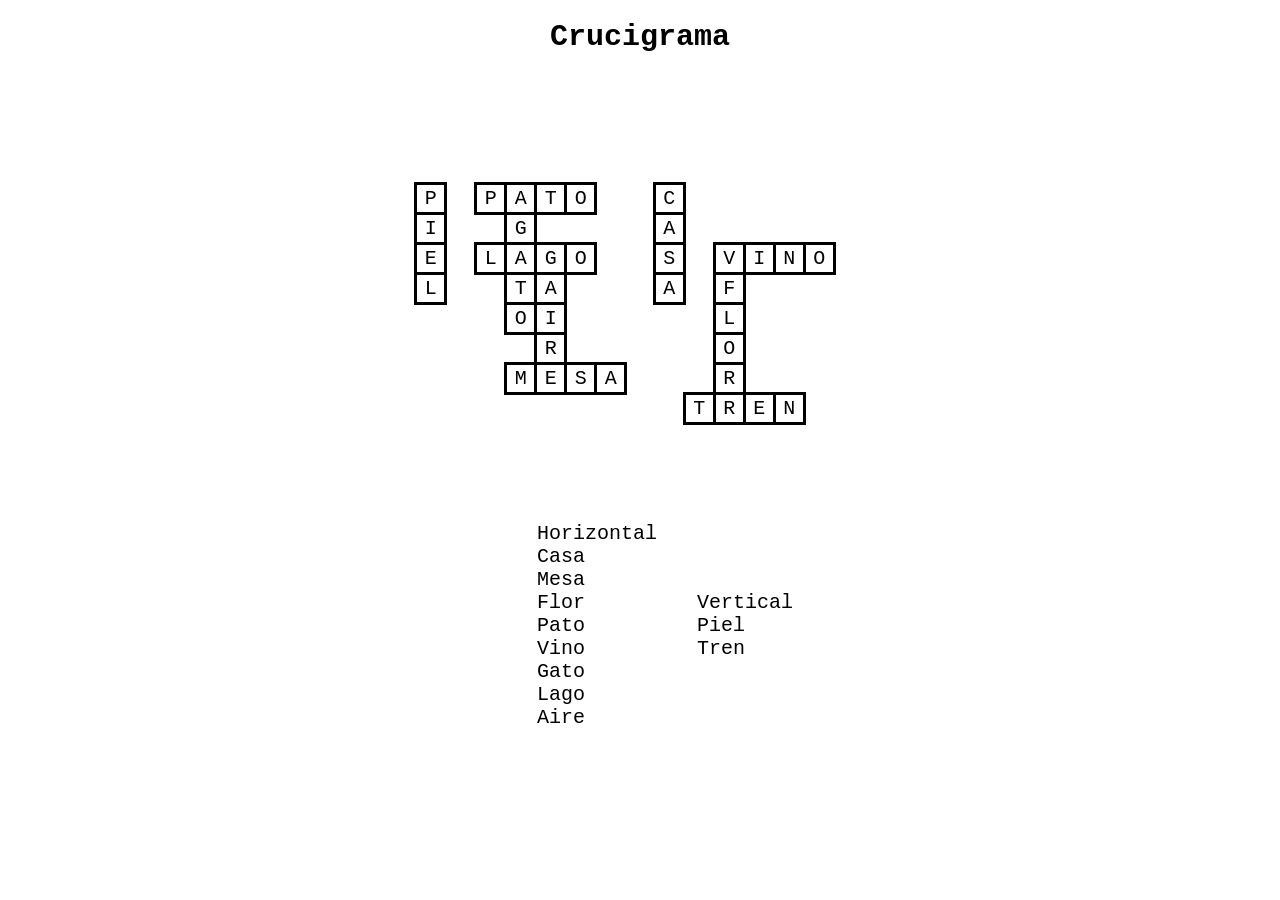
<file: juegos-de-palabras/material/crucigrama/index.html>
<!DOCTYPE html>
<html lang="es">
  <head>
    <meta charset="UTF-8">
    <meta name="viewport" content="width=device-width, initial-scale=1.0">
    <title>Sopas de letras</title>
    <link rel="stylesheet" href="./styles.css">
  </head>
  <body>
    <main>
        <h1>Crucigrama</h1>  
    </main>
    <div class="container">
        

        <article>
        <table id="crucigrama">
            
        </table>
      </article>

        <nav>
          
          <ul id="listado1">
            <li>Horizontal</li>
          </ul>
          
          <ul id="listado2">
            <li>Vertical</li>

          </ul>
          
        </nav>
    </div>
	<script src="scripts.js"></script>
  </body>
</html>
</file>
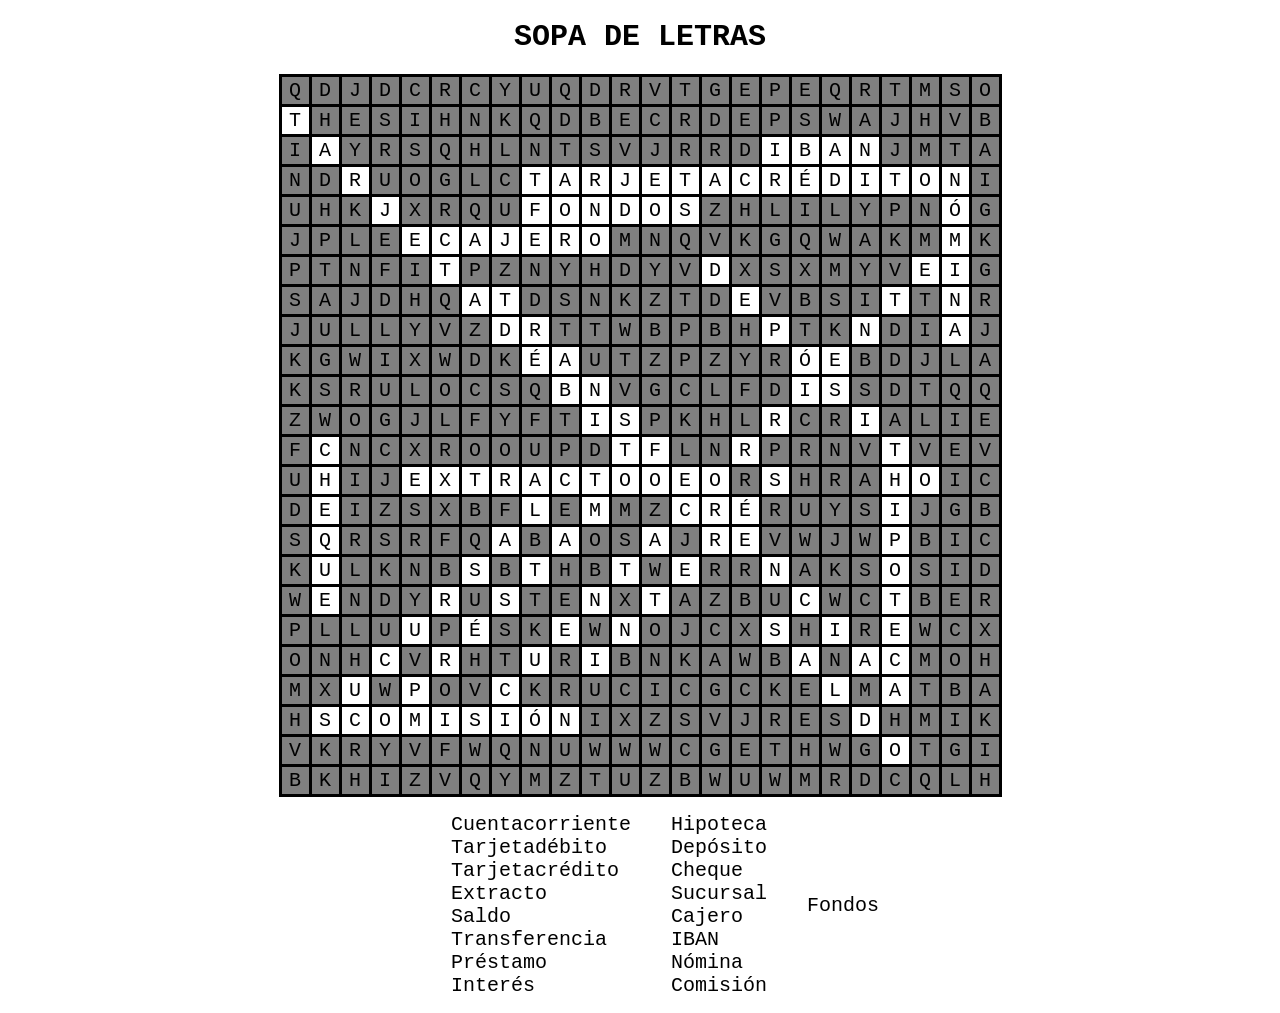
<file: juegos-de-palabras/material/sopadeletras/index.html>
<!DOCTYPE html>
<html lang="es">
  <head>
    <meta charset="UTF-8">
    <meta name="viewport" content="width=device-width, initial-scale=1.0">
    <title>Sopas de letras</title>
    <link rel="stylesheet" href="./styles.css">
  </head>
  <body>
    <main>
        <h1>SOPA DE LETRAS</h1>  
    </main>
    <div class="container">
        

        <article>
        <table id="sopaletras">
            
        </table>
      </article>

        <nav>
          <ul id="listado1">

          </ul>
          <ul id="listado2">

          </ul>
          <ul id="listado3">

          </ul>
        </nav>
    </div>
	<script src="scripts.js"></script>
  </body>
</html>
</file>
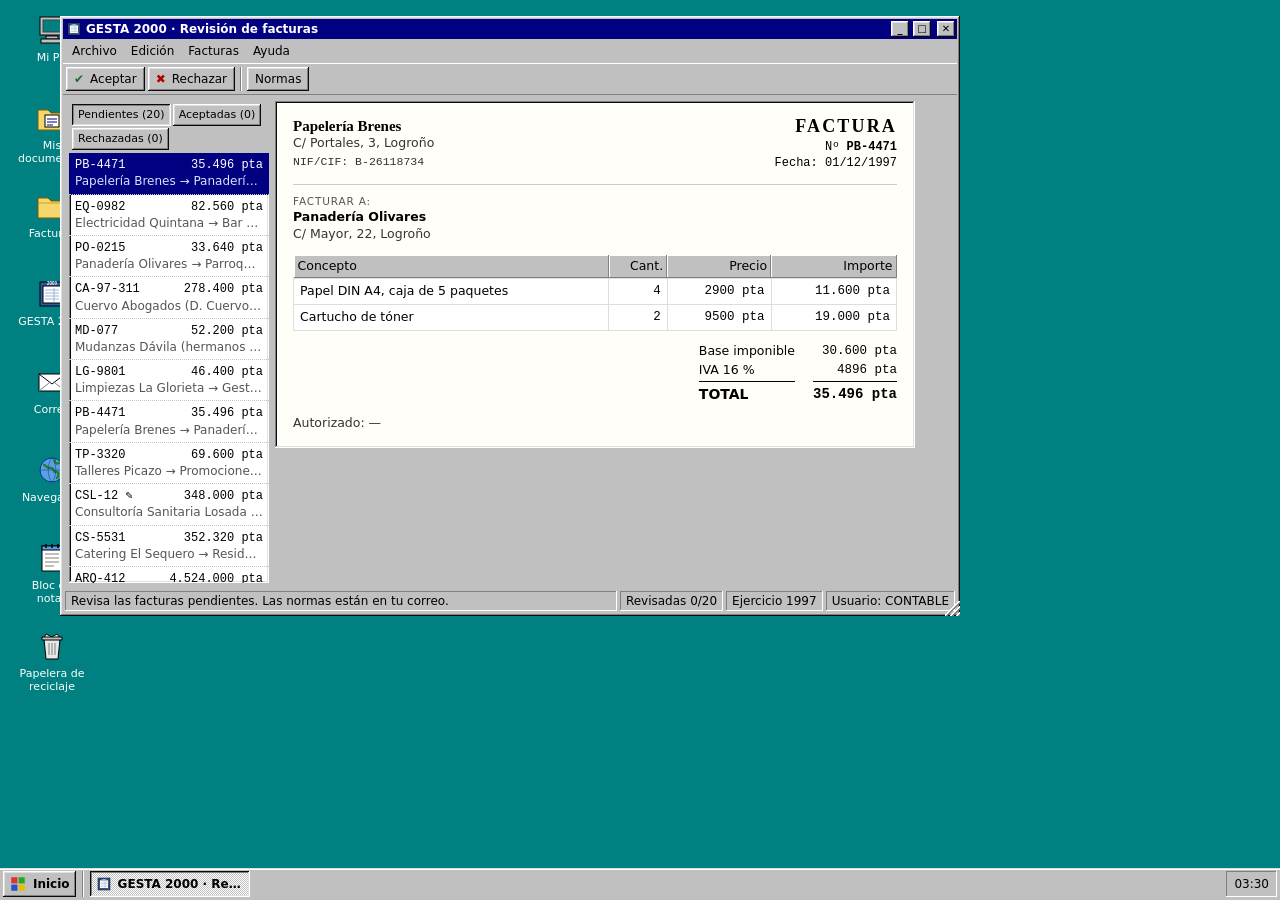
<file: murdoku-purgatorio/prototipo/office-work.html>
<!doctype html>
<html lang="es">
<head>
<meta charset="utf-8">
<meta name="viewport" content="width=device-width, initial-scale=1, viewport-fit=cover">
</head>
<body>
<!-- Archivo generado con scripts/empaquetar.py a partir de index.html. No editar a mano. -->
<title>Office Work</title>
<style>
/* Concepto: el ordenador de una gestoría hacia 1998. Escritorio a pantalla completa con ventanas,
   barra de tareas y menú Inicio. Un solo aspecto (gris clásico sobre verde azulado), elegido a propósito:
   no cambia con el tema oscuro. */
:root {
  --desk: #008080;
  --face: #c0c0c0;
  --hi: #ffffff;
  --lo: #808080;
  --lo2: #dfdfdf;
  --dk: #0a0a0a;
  --field: #ffffff;
  --ink: #000000;
  --muted: #555555;
  --title1: #000080;
  --title2: #1084d0;
  --ititle1: #808080;
  --ititle2: #b5b5b5;
  --sel: #000080;
  --sel-ink: #ffffff;
  --tip: #ffffe1;
  --warn: #b00000;
  --paper: #fffef6;
  --link: #0000ee;
  --ui: Tahoma, Verdana, "Segoe UI", "DejaVu Sans", Arial, sans-serif;
  --mono: "Courier New", "Liberation Mono", "DejaVu Sans Mono", monospace;
  --tbh: 32px;
  color-scheme: light;
}
html, body { height: 100%; }
body { margin: 0; background: var(--desk); color: var(--ink); font: 12px/1.35 var(--ui); overflow: hidden; }
*, *::before, *::after { box-sizing: border-box; }
[hidden] { display: none !important; }
button, input, select, textarea { font: inherit; color: inherit; }
button { cursor: pointer; }

/* Relieves */
.out { background: var(--face); box-shadow: inset -1px -1px var(--dk), inset 1px 1px var(--hi), inset -2px -2px var(--lo), inset 2px 2px var(--lo2); }
.in { background: var(--field); box-shadow: inset -1px -1px var(--hi), inset 1px 1px var(--lo), inset -2px -2px var(--lo2), inset 2px 2px var(--dk); }
.btn { border: 0; padding: 4px 12px; min-height: 24px; display: inline-flex; align-items: center; gap: 6px; }
.btn:active, .btn.pressed { box-shadow: inset -1px -1px var(--hi), inset 1px 1px var(--dk), inset -2px -2px var(--lo2), inset 2px 2px var(--lo); }
.btn:focus-visible { outline: 1px dotted var(--ink); outline-offset: -5px; }
.btn[disabled] { color: var(--lo); text-shadow: 1px 1px var(--hi); cursor: default; }
.ico { display: inline-block; flex: none; }
.ico svg { width: 100%; height: 100%; display: block; }
input.in, select.in, textarea.in { border: 0; padding: 3px 5px; min-height: 22px; border-radius: 0; outline: none; }

/* Escritorio */
.desktop { position: fixed; inset: 0 0 var(--tbh) 0; padding: calc(10px + env(safe-area-inset-top, 0px)) 10px 10px calc(10px + env(safe-area-inset-left, 0px)); }
.icons { display: grid; grid-auto-flow: column; grid-template-rows: repeat(auto-fill, 84px); grid-auto-columns: 84px; gap: 4px; height: 100%; align-content: start; }
.dicon { width: 84px; display: flex; flex-direction: column; align-items: center; gap: 4px; padding: 4px 2px; background: none; border: 0; color: #fff; text-align: center; }
.dicon .ico { width: 32px; height: 32px; }
.dicon .lbl { padding: 1px 3px; line-height: 1.2; font-size: 11px; overflow-wrap: anywhere; hyphens: auto; }
.dicon.sel .lbl { background: var(--sel); outline: 1px dotted #fff; }
.dicon.sel .ico { filter: brightness(.65) sepia(1) hue-rotate(190deg) saturate(3); }
.dicon:focus-visible { outline: none; }
.dicon:focus-visible .lbl { outline: 1px dotted #fff; }

/* Ventanas */
#layer { position: fixed; inset: env(safe-area-inset-top, 0px) env(safe-area-inset-right, 0px) calc(var(--tbh) + env(safe-area-inset-bottom, 0px)) env(safe-area-inset-left, 0px); pointer-events: none; }
.win { pointer-events: auto; }
.win { position: absolute; display: flex; flex-direction: column; padding: 3px; min-width: 200px; max-width: 100%; max-height: 100%; }
.win .tb { display: flex; align-items: center; gap: 4px; height: 20px; padding: 0 2px 0 3px; color: #fff; font-weight: bold; background: var(--ititle1); user-select: none; -webkit-user-select: none; touch-action: none; flex: none; }
.win.active .tb { background: var(--title1); } /* Windows 95: barra de título lisa */
.win .tb .ico { width: 16px; height: 16px; }
.win .tb .tt { flex: 1; min-width: 0; white-space: nowrap; overflow: hidden; text-overflow: ellipsis; }
.win .tb button { width: 18px; height: 16px; padding: 0; border: 0; display: grid; place-items: center; color: #000; font: bold 10px/1 var(--ui); }
.win .tb button + button[data-a="close"] { margin-left: 2px; }
.win .wb { flex: 1; min-height: 0; display: flex; flex-direction: column; overflow: hidden; }
/* Bordes y esquinas para redimensionar con el ratón */
.win .rz { position: absolute; z-index: 3; touch-action: none; }
.win .rz-n { top: -3px; left: 8px; right: 8px; height: 7px; cursor: ns-resize; }
.win .rz-s { bottom: -3px; left: 8px; right: 8px; height: 7px; cursor: ns-resize; }
.win .rz-e { right: -3px; top: 8px; bottom: 8px; width: 7px; cursor: ew-resize; }
.win .rz-w { left: -3px; top: 8px; bottom: 8px; width: 7px; cursor: ew-resize; }
.win .rz-nw { top: -3px; left: -3px; width: 11px; height: 11px; cursor: nwse-resize; }
.win .rz-ne { top: -3px; right: -3px; width: 11px; height: 11px; cursor: nesw-resize; }
.win .rz-sw { bottom: -3px; left: -3px; width: 11px; height: 11px; cursor: nesw-resize; }
.win .rz-se { bottom: 0; right: 0; width: 15px; height: 15px; cursor: nwse-resize;
  background: linear-gradient(135deg, transparent 0 46%, var(--hi) 46% 52%, var(--lo) 52% 60%, transparent 60% 66%, var(--hi) 66% 72%, var(--lo) 72% 80%, transparent 80% 86%, var(--hi) 86% 92%, var(--lo) 92%); }
.win.max .rz, .win.dlg .rz { display: none; }
.win.resizing, .win.resizing * { user-select: none; -webkit-user-select: none; }
.win.max { left: 0 !important; top: 0 !important; width: 100% !important; height: 100% !important; }
.menubar { display: flex; flex-wrap: wrap; padding: 2px 2px; flex: none; }
.menubar > * { padding: 2px 7px; background: none; border: 0; }
.menubar > button:hover { box-shadow: inset -1px -1px var(--lo), inset 1px 1px var(--hi); }
.toolbar { display: flex; flex-wrap: wrap; gap: 3px; padding: 3px; border-top: 1px solid var(--hi); border-bottom: 1px solid var(--lo); flex: none; }
.toolbar .btn { padding: 3px 8px; }
.toolbar .btn .ico { width: 16px; height: 16px; }
.vsep { width: 2px; align-self: stretch; border-left: 1px solid var(--lo); border-right: 1px solid var(--hi); margin: 0 2px; }
.statusbar { display: flex; gap: 3px; padding: 2px; flex: none; flex-wrap: wrap; }
.statusbar > span { padding: 2px 6px; box-shadow: inset -1px -1px var(--hi), inset 1px 1px var(--lo); }
.statusbar .grow { flex: 1; min-width: 100px; }
.addr { display: flex; gap: 6px; align-items: center; padding: 3px 4px; flex: none; border-bottom: 1px solid var(--lo); }
.addr input { flex: 1; min-width: 0; font-family: var(--mono); }

/* El ordenador va lento: reloj de arena mientras «piensa» y clics ignorados */
#shield { position: fixed; inset: 0; z-index: 99999; display: none; }
html.busy #shield { display: block; }
html.busy, html.busy * { cursor: url("data:image/svg+xml,%3Csvg xmlns='http://www.w3.org/2000/svg' width='32' height='32'%3E%3Cpath d='M9 3h14v3h-2v3l-4 6 4 6v5h2v3H9v-3h2v-5l4-6-4-6V6H9z' fill='white' stroke='black'/%3E%3Cpath d='M13 9h6l-3 4.5zM12.5 26l3.5-6 3.5 6z' fill='%23b08a00'/%3E%3C/svg%3E") 16 16, wait !important; }
.web.loading, .web.loading * { cursor: url("data:image/svg+xml,%3Csvg xmlns='http://www.w3.org/2000/svg' width='32' height='32'%3E%3Cpath d='M1 1v17l4-4 3 7 3-1-3-7h6z' fill='white' stroke='black'/%3E%3Cpath d='M15 14h10v2h-1v3l-3 3 3 3v3h1v2H15v-2h1v-3l3-3-3-3v-3h-1z' fill='white' stroke='black'/%3E%3Cpath d='M18 17h4l-2 3zM17.5 28l2.5-4 2.5 4z' fill='%23b08a00'/%3E%3C/svg%3E") 1 1, progress !important; }
.mdk.loading { pointer-events: none; }
.mdk .pend { visibility: hidden; }
.wprog { width: 110px; padding: 3px !important; }
.wprog i { display: block; height: 100%; min-height: 10px; width: 0; background: repeating-linear-gradient(90deg, var(--sel) 0 7px, transparent 7px 9px); }

/* Barra de tareas */
.taskbar { position: fixed; left: 0; right: 0; bottom: 0; height: calc(var(--tbh) + env(safe-area-inset-bottom, 0px)); padding: 3px max(3px, env(safe-area-inset-right, 0px)) calc(3px + env(safe-area-inset-bottom, 0px)) max(3px, env(safe-area-inset-left, 0px)); display: flex; gap: 4px; align-items: stretch; z-index: 9000; box-shadow: inset 0 1px var(--lo2), inset 0 2px var(--hi); background: var(--face); }
.start { font-weight: bold; padding: 2px 6px; }
.start .ico { width: 18px; height: 18px; }
.tasks { flex: 1; min-width: 0; display: flex; gap: 3px; overflow-x: auto; scrollbar-width: none; }
.tasks::-webkit-scrollbar { display: none; }
.task { flex: 0 1 160px; min-width: 40px; justify-content: flex-start; padding: 2px 6px; overflow: hidden; }
.task span:last-child { white-space: nowrap; overflow: hidden; text-overflow: ellipsis; }
.task .ico { width: 16px; height: 16px; }
.task.pressed { font-weight: bold; background: repeating-conic-gradient(var(--face) 0 25%, #fff 0 50%) 0 0 / 2px 2px; }
.tray { display: flex; align-items: center; gap: 6px; padding: 0 8px; box-shadow: inset -1px -1px var(--hi), inset 1px 1px var(--lo); }
.tray button { background: none; border: 0; padding: 0; display: grid; }
.tray .ico { width: 16px; height: 16px; }

/* Menú Inicio */
.startmenu { position: fixed; left: max(2px, env(safe-area-inset-left, 0px)); bottom: calc(var(--tbh) + env(safe-area-inset-bottom, 0px) - 2px); z-index: 9500; display: flex; padding: 3px; min-width: 220px; }
.startmenu .banner { width: 24px; background: var(--lo); color: var(--face); font: bold 15px/1 var(--ui); writing-mode: vertical-rl; transform: rotate(180deg); padding: 8px 0; letter-spacing: .04em; }
.startmenu .banner b { color: #fff; font-weight: normal; }
.startmenu ul { list-style: none; margin: 0; padding: 0; flex: 1; }
.startmenu li button { width: 100%; display: flex; align-items: center; gap: 10px; padding: 6px 18px 6px 6px; background: none; border: 0; text-align: left; }
.startmenu li button:hover, .startmenu li button:focus-visible { background: var(--sel); color: var(--sel-ink); outline: none; }
.startmenu li button[disabled] { color: var(--lo); background: none; cursor: default; }
.startmenu .ico { width: 24px; height: 24px; }
.startmenu hr { border: 0; border-top: 1px solid var(--lo); border-bottom: 1px solid var(--hi); margin: 3px 2px; }

/* Globo de aviso */
.balloon { position: fixed; right: calc(8px + env(safe-area-inset-right, 0px)); bottom: calc(var(--tbh) + env(safe-area-inset-bottom, 0px) + 10px); width: min(300px, calc(100vw - 16px)); z-index: 9400; background: var(--tip); border: 1px solid var(--dk); border-radius: 8px; padding: 8px 10px; cursor: pointer; box-shadow: 2px 2px 0 rgba(0,0,0,.25); }
.balloon::after { content: ""; position: absolute; right: 22px; bottom: -10px; border: 10px solid transparent; border-bottom: 0; border-top-color: var(--dk); }
.balloon .h { display: flex; align-items: center; gap: 6px; font-weight: bold; }
.balloon .h .ico { width: 16px; height: 16px; }
.balloon .h button { margin-left: auto; width: 16px; height: 14px; padding: 0; border: 0; font: bold 9px/1 var(--ui); }
.balloon p { margin: 4px 0 0; }
@media (prefers-reduced-motion: no-preference) { .balloon { animation: pop .3s ease-out; } @keyframes pop { from { opacity: 0; transform: translateY(8px); } } }

/* Explorador */
.files { flex: 1; min-height: 0; overflow: auto; display: grid; grid-template-columns: repeat(auto-fill, 84px); grid-auto-rows: min-content; gap: 6px; padding: 8px; align-content: start; }
.files .dicon { color: var(--ink); }
.files .dicon.sel .lbl { color: #fff; outline-color: var(--ink); }
.files .empty { grid-column: 1 / -1; color: var(--muted); padding: 8px; }

/* GESTA 2000 */
.gesta { flex: 1; min-height: 0; display: flex; flex-direction: column; }
.gmain { flex: 1; min-height: 0; overflow: auto; display: grid; grid-template-columns: 200px minmax(0, 1fr); gap: 6px; padding: 6px; }
.glist { display: flex; flex-direction: column; min-height: 0; }
.panel-title { font-weight: bold; padding: 3px 6px; background: var(--lo); color: #fff; }
.glist .items { flex: 1; overflow: auto; }
.inv-item { display: grid; grid-template-columns: 1fr auto; gap: 0 6px; padding: 4px 6px; border-bottom: 1px dotted #c8c4bb; cursor: pointer; }
.inv-item .n { font-family: var(--mono); }
.inv-item .c { grid-column: 1 / -1; color: var(--muted); white-space: nowrap; overflow: hidden; text-overflow: ellipsis; }
.inv-item.sel { background: var(--sel); color: var(--sel-ink); }
.inv-item.sel .c { color: #d8e2ff; }
.gdoc { display: flex; flex-direction: column; gap: 6px; min-width: 0; }
fieldset { min-width: 0; margin: 0; padding: 8px; border: 1px solid; border-color: var(--lo) var(--hi) var(--hi) var(--lo); box-shadow: 1px 1px 0 var(--hi) inset, -1px -1px 0 var(--lo) inset; }
legend { padding: 0 4px; }
.grid-form { display: grid; grid-template-columns: repeat(4, minmax(0, 1fr)); gap: 6px 10px; }
.f { display: flex; flex-direction: column; gap: 2px; min-width: 0; }
.f.w2 { grid-column: span 2; }
.f.w4 { grid-column: 1 / -1; }
.f input, .f select { width: 100%; }
.lines-wrap { overflow-x: auto; }
table.lines { border-collapse: collapse; width: 100%; min-width: 600px; background: var(--field); }
table.lines th { text-align: left; font-weight: normal; padding: 3px 4px; white-space: nowrap; background: var(--face); box-shadow: inset -1px -1px var(--lo), inset 1px 1px var(--hi); }
table.lines td { padding: 0; border: 1px solid #e0ddd6; }
table.lines .num { text-align: right; }
table.lines td input { width: 100%; border: 0; padding: 4px; min-height: 26px; background: transparent; outline: none; }
table.lines td input:focus { background: #ffffe6; }
table.lines td.num input { text-align: right; font-family: var(--mono); }
table.lines td.imp { font-family: var(--mono); padding: 4px; text-align: right; white-space: nowrap; background: #f4f3ef; }
table.lines td.del { width: 28px; text-align: center; }
table.lines td.del button { border: 0; background: none; padding: 4px 6px; color: var(--warn); font-weight: bold; }
.lines-actions { display: flex; gap: 6px; flex-wrap: wrap; margin-top: 6px; }
.totals { display: grid; grid-template-columns: minmax(0, 1fr) auto; gap: 6px; align-items: start; }
.totals .box { min-width: 240px; padding: 6px 8px; display: grid; grid-template-columns: 1fr auto; gap: 2px 16px; font-family: var(--mono); font-variant-numeric: tabular-nums; }
.totals .box .k { font-family: var(--ui); }
.totals .box .total { font-weight: bold; font-size: 15px; border-top: 1px solid var(--ink); padding-top: 4px; margin-top: 2px; }

/* Revisión de facturas: la factura se ve como un papel, con sello y notas */
.gtabs { display: flex; flex-wrap: wrap; gap: 2px; padding: 3px; background: var(--face); }
.gtabs .btn { padding: 2px 6px; min-height: 22px; font-size: 11px; }
.glist .empty, .paper.empty { color: var(--muted); padding: 10px; }
b.ok { color: #1f6b2a; } b.ko { color: var(--warn); }
.gdoc { position: relative; }
.paper { position: relative; background: #fffef8; padding: 16px 18px; display: flex; flex-direction: column; gap: 12px; font-size: 12.5px; max-width: 640px; }
.phead { display: flex; justify-content: space-between; gap: 12px; flex-wrap: wrap; }
.pemi { font: bold 15px/1.2 Georgia, "Times New Roman", serif; }
.paddr, .pvat { color: #333; }
.pvat { font-family: var(--mono); font-size: 11.5px; margin-top: 2px; }
.pnum { text-align: right; font-family: var(--mono); font-size: 12px; }
.ptit { font: bold 18px/1 Georgia, "Times New Roman", serif; letter-spacing: .12em; margin-bottom: 4px; }
.pto { border-top: 1px solid #ccc; padding-top: 8px; }
.lbl2 { font-size: 10.5px; text-transform: uppercase; letter-spacing: .08em; color: var(--muted); }
.pcli { font-weight: bold; }
table.lines.ro { min-width: 420px; }
table.lines.ro td { padding: 4px 6px; }
table.lines.ro td.num { font-family: var(--mono); white-space: nowrap; }
.ptot { align-self: flex-end; display: grid; grid-template-columns: auto auto; gap: 2px 18px; font-family: var(--mono); font-variant-numeric: tabular-nums; }
.ptot span:nth-child(odd) { font-family: var(--ui); }
.ptot span:nth-child(even) { text-align: right; }
.ptot .total { font-weight: bold; font-size: 14px; border-top: 1px solid #000; padding-top: 3px; }
.pfirma { color: #333; }
.sig { font: italic 18px "Brush Script MT", "Segoe Script", cursive; color: #1d2f7a; margin-left: 6px; }
.stamp { position: absolute; top: 46%; left: 50%; transform: translate(-50%, -50%) rotate(-14deg); border: 4px double #1f6b2a; color: #1f6b2a; font: bold 30px/1 var(--ui); letter-spacing: .12em; padding: 6px 14px; opacity: .72; pointer-events: none; }
.stamp.ko { border-color: var(--warn); color: var(--warn); }
.postit { margin-top: 10px; max-width: 300px; background: #fff3a0; border: 1px solid #d8c75a; padding: 8px 10px; box-shadow: 2px 3px 0 rgba(0,0,0,.18); transform: rotate(-1deg); font-size: 12.5px; }
.postit p { margin: 4px 0 0; }
.dlg .body p { white-space: pre-line; }
.paper > * { min-width: 0; }
@media (max-width: 760px) { .paper { padding: 12px; } table.lines.ro { min-width: 0; } table.lines.ro td.num { white-space: normal; } }

/* Correo */
.mail { flex: 1; min-height: 0; display: grid; grid-template-columns: 170px minmax(0, 1fr); grid-template-rows: minmax(0, 1fr); gap: 4px; padding: 4px; }
.mfolders { overflow: auto; }
.mfolders button { width: 100%; display: flex; align-items: center; gap: 6px; padding: 4px 6px; border: 0; background: none; text-align: left; }
.mfolders button .ico { width: 16px; height: 16px; }
.mfolders button.sel { background: var(--sel); color: var(--sel-ink); }
.mright { display: grid; grid-template-rows: minmax(90px, 40%) minmax(0, 1fr); gap: 4px; min-height: 0; }
.mlist { overflow: auto; }
.mlist table { border-collapse: collapse; width: 100%; }
.mlist th { text-align: left; font-weight: normal; padding: 2px 6px; position: sticky; top: 0; background: var(--face); box-shadow: inset -1px -1px var(--lo), inset 1px 1px var(--hi); white-space: nowrap; }
.mlist td { padding: 3px 6px; white-space: nowrap; overflow: hidden; text-overflow: ellipsis; max-width: 260px; cursor: pointer; }
.mlist tr.unread td { font-weight: bold; }
.mlist tr.sel td { background: var(--sel); color: var(--sel-ink); }
.mlist td.d { font-family: var(--mono); font-size: 11px; }
.mprev { overflow: auto; display: flex; flex-direction: column; }
.mprev .hd { padding: 6px 8px; background: var(--face); border-bottom: 1px solid var(--lo); display: grid; grid-template-columns: auto 1fr; gap: 1px 8px; }
.mprev .hd b { font-weight: bold; }
.mprev .bd { padding: 10px; white-space: pre-wrap; font-size: 13px; line-height: 1.45; max-width: 70ch; }
.mprev .bd a { color: var(--link); text-decoration: underline; cursor: pointer; word-break: break-all; }
.mprev .none { padding: 12px; color: var(--muted); }
.compose { flex: 1; min-height: 0; display: flex; flex-direction: column; gap: 4px; padding: 6px; }
.compose .row { display: grid; grid-template-columns: 60px 1fr; gap: 6px; align-items: center; }
.compose textarea { flex: 1; min-height: 120px; resize: none; }

/* Bloc de notas */
.notepad { flex: 1; min-height: 0; margin: 0 2px 2px; resize: none; font: 13px/1.4 var(--mono); padding: 6px; }

/* Navegador y Murdoku */
.web { flex: 1; min-height: 0; overflow: auto; background: var(--paper); }
.webpage { padding: 16px; max-width: 760px; }
.webpage h1 { font: bold 22px/1.2 Georgia, "Times New Roman", serif; margin: 0 0 8px; text-wrap: balance; }
.webpage a { color: var(--link); text-decoration: underline; cursor: pointer; }
.err h1 { font: bold 16px var(--ui); }
/* Columnas de ancho fijo y pegadas: al agrandar la ventana, el hueco queda a la derecha. */
.mdk { padding: 14px; display: flex; flex-wrap: wrap; align-items: flex-start; gap: 16px; }
.mdk > div:first-child { flex: 0 0 380px; max-width: 100%; }
.mdk .side { flex: 0 0 290px; max-width: 100%; }
.mdk h1 { font: bold 20px/1.2 Georgia, "Times New Roman", serif; margin: 0 0 4px; text-wrap: balance; }
.mdk .lead { margin: 0 0 10px; font-size: 12.5px; line-height: 1.35; }
.case-no { font: 11px var(--mono); color: var(--muted); letter-spacing: .08em; text-transform: uppercase; }
.board { display: grid; grid-template-columns: repeat(6, minmax(0, 1fr)); grid-template-rows: repeat(6, minmax(0, 1fr)); width: 100%; max-width: 360px; aspect-ratio: 1; border: 3px solid #2b2b2b; background: #2b2b2b; user-select: none; -webkit-user-select: none; touch-action: manipulation; }
.cell { position: relative; border: 0 solid #2b2b2b; background: var(--room); display: grid; place-items: center; padding: 0; }
.cell:focus-visible { outline: 2px dotted #000; outline-offset: -4px; }
.cell .obj { position: absolute; inset: 14%; color: #5c5346; pointer-events: none; }
.cell .obj svg { width: 100%; height: 100%; }
.cell .rl { position: absolute; left: 3px; top: 2px; font: bold 8px/1 var(--ui); letter-spacing: .06em; text-transform: uppercase; color: rgba(0,0,0,.55); pointer-events: none; white-space: nowrap; }
.cell .xm { position: absolute; inset: 0; display: grid; place-items: center; font: 26px/1 var(--ui); color: rgba(120,20,20,.55); pointer-events: none; }
.cell.conflict::after { content: ""; position: absolute; inset: 2px; border: 2px solid var(--warn); pointer-events: none; }
.token { position: relative; z-index: 1; width: 64%; aspect-ratio: 1; border-radius: 50%; display: grid; place-items: center; color: #fff; font: bold 15px/1 var(--ui); background: var(--pc); border: 2px solid rgba(0,0,0,.55); box-shadow: 1px 2px 0 rgba(0,0,0,.25); }
.token.victim { background: #fff; color: #000; border-style: dashed; }
.tools { display: flex; flex-direction: column; gap: 8px; margin-top: 8px; }
.mode { display: inline-flex; gap: 2px; }
.chips { display: flex; flex-wrap: wrap; gap: 6px; }
.chip { padding: 2px 7px 2px 2px; min-height: 26px; }
.chip .dot { width: 20px; height: 20px; border-radius: 50%; display: grid; place-items: center; color: #fff; font: bold 11px/1 var(--ui); background: var(--pc); border: 1px solid rgba(0,0,0,.5); }
.chip.victim .dot { background: #fff; color: #000; border-style: dashed; }
.chip.on { background: var(--sel); color: var(--sel-ink); }
.chip.placed { opacity: .55; }
.chip.placed.on { opacity: 1; }
.side h2 { font: bold 12px var(--ui); margin: 0 0 6px; text-transform: uppercase; letter-spacing: .06em; }
.clues { list-style: none; margin: 0 0 12px; padding: 0; display: flex; flex-direction: column; gap: 2px; counter-reset: c; }
.clue { display: grid; grid-template-columns: 22px 1fr; gap: 4px; padding: 5px 6px; cursor: pointer; border-bottom: 1px dotted #c9c3b3; font-size: 13px; }
.clue::before { counter-increment: c; content: counter(c) "."; font-family: var(--mono); color: var(--muted); }
.clue.done { color: #9a9488; text-decoration: line-through; }
.clue.bad { background: #ffe3e0; }
.clue:focus-visible { outline: 1px dotted #000; }
details.rules { font-size: 12px; margin-bottom: 12px; }
details.rules summary { cursor: pointer; font-weight: bold; }
details.rules ul { padding-left: 18px; margin: 6px 0 0; display: flex; flex-direction: column; gap: 3px; }
.legend { display: grid; grid-template-columns: repeat(2, minmax(0, 1fr)); gap: 4px 10px; font-size: 11px; margin-bottom: 12px; }
.legend span { display: flex; align-items: center; gap: 5px; }
.legend svg { width: 18px; height: 18px; color: #5c5346; flex: none; }
.actions { display: flex; flex-wrap: wrap; gap: 6px; }
.msg { margin-top: 8px; padding: 8px; font-size: 13px; }
.msg.err { background: #fff0ee; border: 1px solid #e0a9a1; }
.msg.ok { background: #eef7ee; border: 1px solid #9fc79f; }
.accuse { display: flex; flex-wrap: wrap; gap: 6px; margin-top: 6px; }
.closing { font-family: var(--mono); font-size: 12px; margin-top: 8px; white-space: pre-line; }

/* Cuadros de diálogo */
.dlg .body { display: flex; gap: 12px; padding: 14px 14px 8px; align-items: flex-start; max-width: 360px; }
.dlg .body .ico { width: 32px; height: 32px; }
.dlg .body p { margin: 0; line-height: 1.45; }
.dlg .foot { display: flex; justify-content: center; gap: 6px; padding: 6px 14px 12px; }
.dlg .foot .btn { min-width: 76px; justify-content: center; }

/* Pantallas estrechas: todas las ventanas maximizadas */
@media (max-width: 760px) {
  .win:not(.dlg) { left: 0 !important; top: 0 !important; width: 100% !important; height: 100% !important; }
  .win.dlg { left: 50% !important; top: 30% !important; transform: translateX(-50%); width: min(340px, calc(100vw - 20px)) !important; }
  .win .tb button[data-a="max"] { display: none; }
  .win .rz { display: none; }
  .gmain { grid-template-columns: minmax(0, 1fr); }
  .glist .items { max-height: 120px; }
  .grid-form { grid-template-columns: repeat(2, minmax(0, 1fr)); }
  .f.w2 { grid-column: 1 / -1; }
  .totals { grid-template-columns: minmax(0, 1fr); }
  .totals .box { min-width: 0; }
  .mail { grid-template-columns: minmax(0, 1fr); grid-template-rows: auto minmax(0, 1fr); }
  .mfolders { display: flex; overflow-x: auto; }
  .mfolders button { width: auto; white-space: nowrap; }
  .mlist td.d, .mlist th.d { display: none; }
  .mdk { padding: 10px; }
  .mdk > div:first-child, .mdk .side { flex: 1 1 100%; }
  .board { max-width: 420px; }
  .task { flex-basis: 40px; }
  .task span:last-child { display: none; }
  .icons { grid-auto-flow: row; grid-template-columns: repeat(auto-fill, 84px); grid-template-rows: none; grid-auto-rows: 84px; justify-content: start; }
}
</style>

<div class="desktop" id="desktop">
  <div class="icons" id="dicons"></div>
</div>
<div id="layer"></div>
<div id="shield" aria-hidden="true"></div>

<div class="startmenu out" id="startmenu" hidden>
  <div class="banner"><span>Lindero <b>95</b></span></div>
  <ul id="startlist"></ul>
</div>

<div class="balloon" id="balloon" hidden role="button" tabindex="0">
  <div class="h"><span class="ico" id="balloonIco"></span>Tiene 1 mensaje nuevo<button class="out" id="balloonX" aria-label="Cerrar aviso">✕</button></div>
  <p><b>De:</b> <span id="balloonFrom"></span><br><b>Asunto:</b> <span id="balloonSubj"></span></p>
  <p>Haga clic aquí para leerlo.</p>
</div>

<div class="taskbar" id="taskbar">
  <button class="btn out start" id="startBtn" aria-haspopup="true" aria-expanded="false"><span class="ico" id="startIco"></span>Inicio</button>
  <div class="vsep"></div>
  <div class="tasks" id="tasks"></div>
  <div class="tray">
    <button id="trayMail" hidden title="Mensajes nuevos" aria-label="Mensajes nuevos"><span class="ico" id="trayMailIco"></span></button>
    <span id="clock">--:--</span>
  </div>
</div>

<script>
(function () {
  "use strict";
  const $ = (id) => document.getElementById(id);
  const esc = (s) => String(s).replace(/[&<>"]/g, (c) => ({ "&": "&amp;", "<": "&lt;", ">": "&gt;", '"': "&quot;" }[c]));
  const eur = new Intl.NumberFormat("es-ES", { style: "currency", currency: "EUR" });
  const num = (v) => { const n = parseFloat(String(v).replace(",", ".")); return isFinite(n) ? n : 0; };
  const store = {
    get(k) { try { return JSON.parse(localStorage.getItem(k)); } catch (e) { return null; } },
    set(k, v) { try { localStorage.setItem(k, JSON.stringify(v)); } catch (e) {} }
  };
  const narrow = () => window.matchMedia("(max-width: 760px)").matches;
  const coarse = () => window.matchMedia("(pointer: coarse)").matches;

  /* ---------------- Iconos ---------------- */
  const I = {
    pc: '<svg viewBox="0 0 32 32"><rect x="4" y="3" width="24" height="18" fill="#c0c0c0" stroke="#000"/><rect x="7" y="6" width="18" height="12" fill="#008080" stroke="#404040"/><rect x="10" y="22" width="12" height="3" fill="#c0c0c0" stroke="#000"/><rect x="5" y="25" width="22" height="4" fill="#c0c0c0" stroke="#000"/></svg>',
    folder: '<svg viewBox="0 0 32 32"><path d="M2 8h10l3 3h15v17H2z" fill="#f5d76e" stroke="#7a5c00"/><path d="M2 13h28" stroke="#c9a227"/></svg>',
    docs: '<svg viewBox="0 0 32 32"><path d="M2 8h10l3 3h15v17H2z" fill="#f5d76e" stroke="#7a5c00"/><rect x="9" y="13" width="14" height="12" fill="#fff" stroke="#000"/><path d="M11 17h10M11 20h10M11 23h6" stroke="#000080"/></svg>',
    txt: '<svg viewBox="0 0 32 32"><path d="M7 2h13l5 5v23H7z" fill="#fff" stroke="#000"/><path d="M20 2v5h5" fill="none" stroke="#000"/><path d="M10 11h12M10 15h12M10 19h12M10 23h8" stroke="#000080"/></svg>',
    fac: '<svg viewBox="0 0 32 32"><path d="M7 2h13l5 5v23H7z" fill="#fff" stroke="#000"/><path d="M20 2v5h5" fill="none" stroke="#000"/><rect x="9" y="10" width="14" height="3" fill="#000080"/><path d="M10 17h7M10 20h7M10 23h7" stroke="#808080"/><path d="M19 17h3M19 20h3M19 23h3" stroke="#000"/><path d="M18 26h5" stroke="#b00000" stroke-width="1.5"/></svg>',
    mail: '<svg viewBox="0 0 32 32"><rect x="3" y="8" width="26" height="17" fill="#fff" stroke="#000"/><path d="M3 8l13 10L29 8" fill="none" stroke="#000"/><path d="M3 25l10-8M29 25l-10-8" stroke="#808080"/></svg>',
    mailnew: '<svg viewBox="0 0 32 32"><rect x="3" y="8" width="26" height="17" fill="#fff" stroke="#000"/><path d="M3 8l13 10L29 8" fill="none" stroke="#000"/><circle cx="26" cy="8" r="5.5" fill="#c00" stroke="#600"/><path d="M26 5v4M26 10.5v.5" stroke="#fff" stroke-width="1.6"/></svg>',
    web: '<svg viewBox="0 0 32 32"><circle cx="16" cy="16" r="12" fill="#5aa0e6" stroke="#003a80"/><path d="M8 11c3 1 4 4 7 3s2 5 5 4 3 4 1 6M19 6c-1 3 2 4 4 3" fill="none" stroke="#2c7a2c" stroke-width="2.4" stroke-linecap="round"/><path d="M4 16h24M16 4c-5 5-5 19 0 24M16 4c5 5 5 19 0 24" fill="none" stroke="#003a80" stroke-opacity=".5"/></svg>',
    notepad: '<svg viewBox="0 0 32 32"><rect x="6" y="4" width="20" height="25" fill="#fff" stroke="#000"/><rect x="6" y="4" width="20" height="4" fill="#5aa0e6" stroke="#000"/><path d="M9 12h14M9 16h14M9 20h14M9 24h9" stroke="#808080"/><path d="M10 2v4M16 2v4M22 2v4" stroke="#000" stroke-width="1.5"/></svg>',
    bin: '<svg viewBox="0 0 32 32"><path d="M8 9h16l-2 20H10z" fill="#e8e8e8" stroke="#000"/><path d="M6 7h20v3H6z" fill="#c0c0c0" stroke="#000"/><path d="M13 13v12M16 13v12M19 13v12" stroke="#808080"/><path d="M11 17l4-2 1 4" fill="none" stroke="#2c7a2c" stroke-width="1.5"/></svg>',
    binfull: '<svg viewBox="0 0 32 32"><path d="M8 9h16l-2 20H10z" fill="#e8e8e8" stroke="#000"/><path d="M10 4l6 3 5-3 3 4H8z" fill="#fff" stroke="#000"/><path d="M6 7h20v3H6z" fill="#c0c0c0" stroke="#000"/><path d="M13 13v12M16 13v12M19 13v12" stroke="#808080"/></svg>',
    gesta: '<svg viewBox="0 0 32 32"><rect x="4" y="4" width="24" height="24" fill="#2b5aa6" stroke="#000"/><rect x="7" y="8" width="18" height="17" fill="#fff" stroke="#000"/><path d="M9 12h14M9 15h14M9 18h14M9 21h14" stroke="#9fb4d8"/><path d="M18 10v14" stroke="#9fb4d8"/><text x="16" y="7.2" font-size="4.5" text-anchor="middle" fill="#fff" font-family="Tahoma,sans-serif" font-weight="bold">2000</text></svg>',
    drive: '<svg viewBox="0 0 32 32"><rect x="3" y="11" width="26" height="12" fill="#c0c0c0" stroke="#000"/><path d="M3 17h26" stroke="#808080"/><rect x="22" y="19" width="4" height="2" fill="#2c7a2c"/></svg>',
    floppy: '<svg viewBox="0 0 32 32"><rect x="5" y="4" width="22" height="24" fill="#404060" stroke="#000"/><rect x="9" y="4" width="13" height="8" fill="#c0c0c0" stroke="#000"/><rect x="17" y="5" width="3" height="6" fill="#404060"/><rect x="8" y="16" width="16" height="12" fill="#fff" stroke="#000"/></svg>',
    info: '<svg viewBox="0 0 32 32"><circle cx="16" cy="16" r="13" fill="#fff" stroke="#000080" stroke-width="2"/><circle cx="16" cy="9.5" r="2" fill="#000080"/><path d="M16 14v10" stroke="#000080" stroke-width="3.5"/></svg>',
    warn: '<svg viewBox="0 0 32 32"><path d="M16 3l14 25H2z" fill="#ffd200" stroke="#000"/><path d="M16 11v9" stroke="#000" stroke-width="3"/><circle cx="16" cy="24" r="1.8"/></svg>',
    error: '<svg viewBox="0 0 32 32"><circle cx="16" cy="16" r="13" fill="#d00" stroke="#600"/><path d="M10 10l12 12M22 10L10 22" stroke="#fff" stroke-width="3.5"/></svg>',
    shut: '<svg viewBox="0 0 32 32"><rect x="4" y="5" width="24" height="16" fill="#c0c0c0" stroke="#000"/><rect x="7" y="8" width="18" height="10" fill="#000"/><path d="M12 25h8M16 21v4" stroke="#000" stroke-width="2"/><circle cx="16" cy="13" r="3" fill="none" stroke="#c00" stroke-width="1.5"/></svg>',
    start: '<svg viewBox="0 0 32 32"><rect x="4" y="4" width="11" height="11" fill="#d33" /><rect x="17" y="4" width="11" height="11" fill="#2a2"/><rect x="4" y="17" width="11" height="11" fill="#25c"/><rect x="17" y="17" width="11" height="11" fill="#eb0"/></svg>'
  };
  const ico = (name, size) => `<span class="ico" style="width:${size}px;height:${size}px">${I[name]}</span>`;

  /* ---------------- Gestor de ventanas ---------------- */
  const WM = { wins: new Map(), z: 100, active: null, count: 0 };

  /* El equipo tarda en hacer caso: cada acción pesada pone el reloj de arena, ignora los clics y se ejecuta al rato. */
  let busyN = 0;
  /* Cuánto tarda cada cosa, en milisegundos [mínimo, máximo]: depende de lo pesada que sea. */
  const DELAY = {
    dialog: [100, 250], window: [500, 900], startMenu: [150, 300],
    gesta: [700, 1200], invoiceOpen: [150, 350], invoiceNew: [150, 300], invoiceSave: [300, 600],
    explorer: [500, 900], folder: [200, 500], notepad: [300, 600],
    mail: [900, 1500], compose: [300, 500], mailSync: [1500, 2500],
    browser: [1800, 2800]
  };
  const rnd = (a, b) => a + Math.random() * (b - a);
  function busy(ms, fn) {
    busyN++; document.documentElement.classList.add("busy");
    setTimeout(() => { busyN--; if (!busyN) document.documentElement.classList.remove("busy"); if (fn) fn(); }, ms);
  }
  function openWin(key, def, arg) {
    const w = WM.wins.get(key);
    if (w) {
      w.el.hidden = false; w.min = false; focusWin(w); renderTasks();
      if (def.update) { if (def.updateDelay && arg != null) busy(rnd(...def.updateDelay), () => def.update(w, arg)); else def.update(w, arg); }
      return;
    }
    const d = def.delay || (def.dialog ? DELAY.dialog : DELAY.window);
    busy(rnd(...d), () => { if (!WM.wins.get(key)) openWinNow(key, def, arg); });
  }
  function openWinNow(key, def, arg) {
    let w;
    const el = document.createElement("div");
    el.className = "win out" + (def.dialog ? " dlg" : "");
    el.setAttribute("role", def.dialog ? "alertdialog" : "dialog");
    el.innerHTML = `<div class="tb"><span class="ico"></span><span class="tt"></span>
      ${def.dialog ? "" : '<button class="out" data-a="min" aria-label="Minimizar">_</button><button class="out" data-a="max" aria-label="Maximizar">□</button>'}
      <button class="out" data-a="close" aria-label="Cerrar">✕</button></div><div class="wb"></div>`;
    w = { key, def, el, body: el.querySelector(".wb"), min: false, max: false, title: "", icon: def.icon };
    WM.wins.set(key, w);
    setTitle(w, def.title, def.icon);
    const dw = $("layer").clientWidth, dh = $("layer").clientHeight;
    const ww = Math.min(def.w || 520, dw - 8), hh = Math.min(def.h || 380, dh - 8);
    el.style.width = ww + "px"; el.style.height = def.autoH ? "auto" : hh + "px";
    const off = (WM.count++ % 6) * 24;
    el.style.left = (def.center ? Math.max(4, (dw - ww) / 2) : Math.min(60 + off, Math.max(4, dw - ww - 4))) + "px";
    el.style.top = (def.center ? Math.max(4, dh * 0.28 - 60) : Math.min(16 + off, Math.max(4, dh - hh - 4))) + "px";
    if (def.max) { w.max = true; el.classList.add("max"); }
    el.addEventListener("pointerdown", () => focusWin(w), true);
    el.querySelectorAll(".tb button").forEach((b) => b.addEventListener("click", (e) => {
      e.stopPropagation();
      const a = b.dataset.a;
      if (a === "close") closeWin(w);
      if (a === "min") { w.min = true; el.hidden = true; if (WM.active === w) WM.active = null; renderTasks(); }
      if (a === "max") { w.max = !w.max; el.classList.toggle("max", w.max); }
    }));
    el.querySelector(".tb").addEventListener("dblclick", (e) => { if (!def.dialog && !e.target.closest("button")) { w.max = !w.max; el.classList.toggle("max", w.max); } });
    dragify(w);
    if (!def.dialog) resizable(w);
    $("layer").appendChild(el);
    def.create(w, arg);
    focusWin(w);
    renderTasks();
    return w;
  }
  function setTitle(w, title, icon) {
    w.title = title; if (icon) w.icon = icon;
    w.el.querySelector(".tt").textContent = title;
    w.el.querySelector(".tb .ico").innerHTML = I[w.icon];
    w.el.setAttribute("aria-label", title);
    renderTasks();
  }
  function focusWin(w) {
    WM.wins.forEach((o) => o.el.classList.remove("active"));
    w.el.classList.add("active"); w.el.style.zIndex = ++WM.z; WM.active = w;
    renderTasks();
  }
  function closeWin(w) {
    if (w.def.onClose) w.def.onClose(w);
    w.el.remove(); WM.wins.delete(w.key);
    if (WM.active === w) WM.active = null;
    const top = [...WM.wins.values()].filter((o) => !o.min).sort((a, b) => b.el.style.zIndex - a.el.style.zIndex)[0];
    if (top) focusWin(top); else renderTasks();
  }
  function dragify(w) {
    const tb = w.el.querySelector(".tb");
    let sx, sy, ox, oy, id = null;
    tb.addEventListener("pointerdown", (e) => {
      if (e.target.closest("button") || w.max || narrow()) return;
      id = e.pointerId; tb.setPointerCapture(id);
      sx = e.clientX; sy = e.clientY; ox = w.el.offsetLeft; oy = w.el.offsetTop;
    });
    tb.addEventListener("pointermove", (e) => {
      if (e.pointerId !== id) return;
      const dw = $("layer").clientWidth, dh = $("layer").clientHeight;
      w.el.style.left = Math.min(Math.max(ox + e.clientX - sx, 40 - w.el.offsetWidth), dw - 40) + "px";
      w.el.style.top = Math.min(Math.max(oy + e.clientY - sy, 0), dh - 24) + "px";
    });
    const end = (e) => { if (e.pointerId === id) id = null; };
    tb.addEventListener("pointerup", end); tb.addEventListener("pointercancel", end);
  }
  /* Redimensionar arrastrando los bordes o las esquinas (no en ventanas maximizadas ni en pantallas estrechas). */
  const MIN_W = 240, MIN_H = 150;
  function resizable(w) {
    ["n", "s", "e", "w", "nw", "ne", "sw", "se"].forEach((d) => {
      const h = document.createElement("div");
      h.className = "rz rz-" + d; h.setAttribute("aria-hidden", "true");
      w.el.appendChild(h);
      let st = null;
      h.addEventListener("pointerdown", (e) => {
        if (w.max || narrow() || e.button > 0) return;
        e.preventDefault(); e.stopPropagation();
        h.setPointerCapture(e.pointerId);
        st = { id: e.pointerId, x: e.clientX, y: e.clientY, l: w.el.offsetLeft, t: w.el.offsetTop, wd: w.el.offsetWidth, ht: w.el.offsetHeight };
        w.el.classList.add("resizing"); focusWin(w);
      });
      h.addEventListener("pointermove", (e) => {
        if (!st || e.pointerId !== st.id) return;
        const L = $("layer"), maxW = L.clientWidth, maxH = L.clientHeight;
        const dx = e.clientX - st.x, dy = e.clientY - st.y;
        let l = st.l, t = st.t, wd = st.wd, ht = st.ht;
        if (d.includes("e")) wd = Math.min(Math.max(MIN_W, st.wd + dx), maxW - l);
        if (d.includes("s")) ht = Math.min(Math.max(MIN_H, st.ht + dy), maxH - t);
        if (d.includes("w")) { wd = Math.min(Math.max(MIN_W, st.wd - dx), st.l + st.wd); l = st.l + st.wd - wd; }
        if (d.includes("n")) { ht = Math.min(Math.max(MIN_H, st.ht - dy), st.t + st.ht); t = st.t + st.ht - ht; }
        Object.assign(w.el.style, { left: l + "px", top: t + "px", width: wd + "px", height: ht + "px" });
      });
      const end = (e) => { if (st && e.pointerId === st.id) { st = null; w.el.classList.remove("resizing"); } };
      h.addEventListener("pointerup", end); h.addEventListener("pointercancel", end);
    });
  }

  function renderTasks() {
    const box = $("tasks"); box.innerHTML = "";
    WM.wins.forEach((w) => {
      if (w.def.dialog) return;
      const b = document.createElement("button");
      b.className = "btn out task" + (WM.active === w && !w.min ? " pressed" : "");
      b.innerHTML = `<span class="ico">${I[w.icon]}</span><span></span>`;
      b.lastChild.textContent = w.title; b.title = w.title;
      b.onclick = () => {
        if (WM.active === w && !w.min) { w.min = true; w.el.hidden = true; WM.active = null; renderTasks(); }
        else { w.min = false; w.el.hidden = false; focusWin(w); }
      };
      box.appendChild(b);
    });
  }

  /* Cuadro de mensaje */
  let dlgN = 0;
  function msgbox(title, text, icon) {
    openWin("dlg" + (dlgN++), {
      title, icon: icon === "error" ? "error" : icon === "warn" ? "warn" : "info", dialog: true, w: 340, autoH: true, center: true,
      create(w) {
        w.body.innerHTML = `<div class="body">${ico(icon || "info", 32)}<p></p></div><div class="foot"><button class="btn out">Aceptar</button></div>`;
        w.body.querySelector("p").textContent = text;
        const ok = w.body.querySelector(".foot button"); ok.onclick = () => closeWin(w); setTimeout(() => ok.focus(), 0);
      }
    });
  }

  /* ---------------- Facturas: revisar la tanda ---------------- */
  /* El contable no modifica facturas: solo las acepta o las rechaza. Hay tres tipos:
     - C, corrientes: solo cuentan las normas.
     - K, las normas contra la conciencia: lo que dicen las normas tiene un coste moral.
     - S, sin opción buena: llevan una nota de «decide tú»; las normas no cuentan y las dos salidas tienen coste.
     El juego lleva la cuenta (oculta) de errores según las normas, complicidad y dureza. */
  /* Pesetas, sin decimales. */
  const pts = new Intl.NumberFormat("es-ES", { maximumFractionDigits: 0 });
  const money = { format: (x) => pts.format(Math.round(x)) + " pta" };
  const VAT = 0.16; /* IVA general en España en 1997 */
  const r2 = (x) => Math.round(x); /* las pesetas no tienen céntimos */
  const RULES = [
    { id: "R1", t: "El total tiene que cuadrar con las líneas más el IVA (16 %)." },
    { id: "R2", t: "Quien emite la factura tiene que tener NIF o CIF." },
    { id: "R3", t: "Nada con fecha posterior al 31/12/1997 (es del ejercicio que viene)." },
    { id: "R4", t: "Nada duplicado: si ya hay una factura con el mismo número del mismo emisor, se rechaza la repetida." },
    { id: "R5", t: "Más de 1.000.000 de pesetas (IVA incluido): necesita la firma de L. Lindero.", later: true }
  ];
  const E = {
    brennan: ["Papelería Brenes", "C/ Portales, 3, Logroño", "B-26118734"],
    kenton: ["Electricidad Quintana", "Av. de la Paz, 48, Logroño", "B-26204471"],
    hollis: ["Panadería Olivares", "C/ Mayor, 22, Logroño", "B-26091362"],
    crowley: ["Cuervo Abogados (D. Cuervo)", "C/ Bretón de los Herreros, 1, Logroño", "B-26158604"],
    dalton: ["Mudanzas Dávila (hermanos Dávila)", "C/ Huesca, 5, Logroño", ""],
    grove: ["Limpiezas La Glorieta", "C/ Vara de Rey, 9, Logroño", "B-26602118"],
    pickering: ["Talleres Picazo", "Polígono Cantabria, nave 61, Logroño", "B-26733405"],
    lockwood: ["Consultoría Sanitaria Losada (H. Losada)", "C/ Castaños, 30, Alicante", "B-03518076"],
    calder: ["Catering El Sequero", "Polígono El Sequero, nave 4, Agoncillo", "B-26284993"],
    hartley: ["Construcciones Arteaga", "C/ Gran Vía, 15, Logroño", "B-26664220"],
    bellamy: ["Cobros Bellido (F. Bellido)", "C/ Mendavia, 2, Logroño", "B-26905334"],
    ashby: ["Laboratorio Geotécnico Asensio", "Polígono La Portalada, Logroño", "B-26471662"],
    harcourt: ["Arcos y Asociados, urbanismo", "C/ Muro de la Mata, 11, Logroño", "B-26226881"],
    hale: ["Milagros Sáez, enfermería a domicilio", "C/ San Antón, 9, Benidorm", ""],
    pembroke: ["Residencia Pombo", "Av. del Mediterráneo, 3, Benidorm", "B-03377145"]
  };
  const C = {
    hollis: ["Panadería Olivares", "C/ Mayor, 22, Logroño"], redlion: ["Bar El León Rojo", "C/ Laurel, 7, Logroño"],
    stmary: ["Parroquia de Santa María", "Plaza de Santa María, Logroño"], ashcombe: ["Créditos Altamira, S.L.", "C/ Bretón de los Herreros, 40, Logroño"],
    doyle: ["Sra. Margarita Domínguez", "C/ Juan Boscán, 14, Logroño"], fl: ["Gestoría Lindero, S.L.", "C/ San Juan, 2, Logroño"],
    thorne: ["Promociones Torres, S.L.", "C/ Duquesa de la Victoria, 1, Logroño"], pembroke: ["Residencia Pombo", "Av. del Mediterráneo, 3, Benidorm"],
    okafor: ["Sra. Gracia Ocaña", "C/ Ruzafa, 18, Benidorm"]
  };
  const COMPLICE = { complicidad: 1 }, DURO = { dureza: 1 };
  const INVOICES = [
    { id: 1, num: "PB-4471", e: "brennan", c: "hollis", fecha: "1997-12-01", lines: [["Papel DIN A4, caja de 5 paquetes", 4, 2900], ["Cartucho de tóner", 2, 9500]], kind: "C" },
    { id: 2, num: "EQ-0982", e: "kenton", c: "redlion", fecha: "1997-12-02", lines: [["Reparación de la cámara frigorífica", 1, 60000], ["Desplazamiento", 1, 6000]], declared: 82560, kind: "C" },
    { id: 3, num: "PO-0215", e: "hollis", c: "stmary", fecha: "1997-12-03", lines: [["Bandejas de canapés (bautizo)", 6, 3500], ["Tarta", 1, 8000]], kind: "C" },
    { id: 4, num: "CA-97-311", e: "crowley", c: "ashcombe", fecha: "1997-12-05", lines: [["Tramitación de embargo: C/ Juan Boscán, 14 (familia Domínguez)", 1, 210000], ["Gastos de juzgado", 1, 30000]], kind: "K", moral: { accept: COMPLICE } },
    { id: 5, num: "MD-077", e: "dalton", c: "doyle", fecha: "1997-12-09", lines: [["Mudanza urgente: de C/ Juan Boscán, 14 al Residencial Ebro", 1, 45000]], kind: "K", moral: { reject: DURO } },
    { id: 6, num: "LG-9801", e: "grove", c: "fl", fecha: "1998-01-05", lines: [["Limpieza de oficinas, enero", 1, 40000]], kind: "C" },
    { id: 7, num: "PB-4471", e: "brennan", c: "hollis", fecha: "1997-12-01", lines: [["Papel DIN A4, caja de 5 paquetes", 4, 2900], ["Cartucho de tóner", 2, 9500]], dupOf: 1, kind: "C" },
    { id: 8, num: "TP-3320", e: "pickering", c: "thorne", fecha: "1997-12-10", lines: [["Revisión de furgoneta Ebro F-260", 1, 36000], ["Neumáticos", 2, 12000]], kind: "C" },
    { id: 9, num: "CSL-12", e: "lockwood", c: "pembroke", fecha: "1997-12-11", lines: [["Asesoría sanitaria trimestral", 1, 300000]], kind: "S", moral: { accept: COMPLICE, reject: DURO },
      note: ["Maruja", "Si no se paga hoy, la residencia no puede cerrar el mes y las cuidadoras cobrarán tarde. Las normas no dicen nada de esto. Decide tú."] },
    { id: 10, num: "CS-5531", e: "calder", c: "pembroke", fecha: "1997-12-12", lines: [["Menú completo por residente y día (40 residentes, 30 días)", 1200, 210]], declared: 352320, kind: "C" },
    { id: 11, num: "ARQ-412", e: "hartley", c: "thorne", fecha: "1997-12-15", lines: [["Cimentación del bloque B, Residencial Ebro", 1, 3900000]], firma: "L. Lindero", kind: "C" },
    { id: 12, num: "CB-118", e: "bellamy", c: "ashcombe", fecha: "1997-12-16", lines: [["Servicios de cobro a domicilio, noviembre", 1, 1350000]], kind: "C" },
    { id: 13, num: "LGA-0339", e: "ashby", c: "thorne", fecha: "1997-12-17", lines: [["Informe de suelo, parcela de la antigua Química del Ebro (versión revisada, sin anexo C)", 1, 590000]], kind: "K", moral: { accept: COMPLICE } },
    { id: 14, num: "EQ-0982R", e: "kenton", c: "redlion", fecha: "1997-12-17", lines: [["Reparación de la cámara frigorífica (factura rectificada)", 1, 60000], ["Desplazamiento", 1, 6000]], kind: "C" },
    { id: 15, num: "RP-97-288", e: "pembroke", c: "okafor", fecha: "1997-12-18", lines: [["Cuidados especiales de noche, noviembre", 1, 160000]], kind: "S", moral: { accept: COMPLICE, reject: DURO },
      note: ["Maruja", "La familia ha llamado llorando: dice que a su madre no le han hecho estos cuidados. Pero si no se factura, la residencia no puede pagar a la única enfermera de noche. Decide tú."] },
    { id: 16, num: "MS-07", e: "hale", c: "pembroke", fecha: "1997-12-19", lines: [["Medicación de refuerzo para residentes", 1, 78000]], kind: "C" },
    { id: 17, num: "AA-0050", e: "harcourt", c: "thorne", fecha: "1997-12-22", lines: [["Asesoría para la recalificación de la parcela de la antigua Química del Ebro", 1, 860000]], kind: "K", moral: { accept: COMPLICE } },
    { id: 18, num: "LG-9712", e: "grove", c: "fl", fecha: "1997-12-31", lines: [["Limpieza de oficinas, diciembre", 1, 40000]], kind: "C" },
    { id: 19, num: "CB-121", e: "bellamy", c: "ashcombe", fecha: "1997-12-23", lines: [["Daños en vehículo propio durante un cobro en C/ Juan Boscán", 1, 120000]], kind: "S", moral: { accept: COMPLICE, reject: DURO },
      note: ["Tomás", "El coche se lo rompió el hijo mayor de los Domínguez. Si no se paga, Rogelio se lo cobrará a la familia. Decide tú."] },
    { id: 20, num: "PB-4630", e: "brennan", c: "fl", fecha: "1997-12-24", lines: [["Agendas para 1998", 12, 1600]], kind: "C" }
  ];
  const BATCH = { state: {}, sel: 1, tab: "pend", processed: 0, rule5: false, log: [], score: { errores: 0, complicidad: 0, dureza: 0 } };
  const invBase = (f) => r2(f.lines.reduce((s, l) => s + l[1] * l[2], 0));
  const invReal = (f) => r2(invBase(f) * (1 + VAT));
  const invShown = (f) => (f.declared != null ? f.declared : invReal(f));
  const fecha = (iso) => iso.split("-").reverse().join("/");
  const invFile = (f) => `${f.num} ${E[f.e][0].split(/[ ,(]/)[0]}.fac`;

  /* Lo que dicen las normas activas en el momento de decidir. */
  function ruleCheck(f) {
    const v = [];
    if (Math.abs(invShown(f) - invReal(f)) > 0.5) v.push("R1");
    if (!E[f.e][2]) v.push("R2");
    if (f.fecha > "1997-12-31") v.push("R3");
    if (f.dupOf) v.push("R4");
    if (BATCH.rule5 && invReal(f) > 1000000 && !f.firma) v.push("R5");
    return v;
  }

  const GESTA = {
    title: "GESTA 2000 · Revisión de facturas", icon: "gesta", w: 900, h: 600, delay: DELAY.gesta, updateDelay: DELAY.invoiceOpen,
    create(w, arg) {
      if (typeof arg === "number") { BATCH.sel = arg; BATCH.tab = tabOf(arg); }
      w.body.innerHTML = `
      <div class="menubar"><button>Archivo</button><button>Edición</button><button>Facturas</button><button>Ayuda</button></div>
      <div class="toolbar">
        <button class="btn out" data-g="accept"><b class="ok">✔</b> Aceptar</button>
        <button class="btn out" data-g="reject"><b class="ko">✖</b> Rechazar</button>
        <span class="vsep"></span>
        <button class="btn out" data-g="rules">Normas</button>
      </div>
      <div class="gesta"><div class="gmain">
        <aside class="glist in">
          <div class="gtabs" role="tablist"><button data-t="pend"></button><button data-t="ok"></button><button data-t="ko"></button></div>
          <div class="items" id="gList" role="listbox" aria-label="Facturas"></div>
        </aside>
        <section class="gdoc" id="gDoc" aria-live="polite"></section>
      </div></div>
      <div class="statusbar"><span class="grow" id="gStatus">Revisa las facturas pendientes. Las normas están en tu correo.</span><span id="gCount"></span><span>Ejercicio 1997</span><span>Usuario: CONTABLE</span></div>`;
      w.body.querySelector('[data-g="accept"]').onclick = () => decide("accept");
      w.body.querySelector('[data-g="reject"]').onclick = () => decide("reject");
      w.body.querySelector('[data-g="rules"]').onclick = () => msgbox("Normas de la Gestoría Lindero", RULES.filter((r) => !r.later || BATCH.rule5).map((r, i) => `${i + 1}. ${r.t}`).join("\n"), "info");
      w.body.querySelectorAll("[data-t]").forEach((b) => b.onclick = () => { BATCH.tab = b.dataset.t; const first = listFor(BATCH.tab)[0]; if (first) BATCH.sel = first.id; renderGesta(); });
      renderGesta();
    },
    update(w, arg) { if (typeof arg === "number") { BATCH.sel = arg; BATCH.tab = tabOf(arg); renderGesta(); } }
  };
  const tabOf = (id) => BATCH.state[id] === "accept" ? "ok" : BATCH.state[id] === "reject" ? "ko" : "pend";
  const listFor = (tab) => INVOICES.filter((f) => tabOf(f.id) === tab);
  function gStatus(t) { const s = $("gStatus"); if (s) s.textContent = t; }

  function renderGesta() {
    const list = $("gList"); if (!list) return;
    const n = { pend: listFor("pend").length, ok: listFor("ok").length, ko: listFor("ko").length };
    const labels = { pend: "Pendientes", ok: "Aceptadas", ko: "Rechazadas" };
    document.querySelectorAll(".gtabs [data-t]").forEach((b) => { const t = b.dataset.t; b.textContent = `${labels[t]} (${n[t]})`; b.className = "btn out" + (BATCH.tab === t ? " pressed" : ""); b.setAttribute("aria-selected", BATCH.tab === t); });
    $("gCount").textContent = `Revisadas ${BATCH.processed}/${INVOICES.length}`;
    list.innerHTML = "";
    const items = listFor(BATCH.tab);
    if (!items.some((f) => f.id === BATCH.sel) && items[0]) BATCH.sel = items[0].id;
    items.forEach((f) => {
      const it = document.createElement("div");
      it.className = "inv-item" + (f.id === BATCH.sel ? " sel" : ""); it.tabIndex = 0; it.setAttribute("role", "option"); it.setAttribute("aria-selected", f.id === BATCH.sel);
      it.innerHTML = `<span class="n"></span><span class="n"></span><span class="c"></span>`;
      it.children[0].textContent = f.num + (f.note ? " ✎" : "");
      it.children[1].textContent = money.format(invShown(f));
      it.children[2].textContent = E[f.e][0] + " → " + C[f.c][0];
      it.onclick = () => { if (f.id === BATCH.sel) return; busy(rnd(...DELAY.invoiceOpen), () => { BATCH.sel = f.id; renderGesta(); }); };
      it.onkeydown = (e) => { if (e.key === "Enter") it.click(); };
      list.appendChild(it);
    });
    if (!items.length) list.innerHTML = `<div class="empty">${BATCH.tab === "pend" ? "No quedan facturas pendientes." : "Todavía no hay ninguna."}</div>`;
    renderInvoice(items.find((f) => f.id === BATCH.sel));
  }

  function renderInvoice(f) {
    const doc = $("gDoc");
    const pending = f && !BATCH.state[f.id];
    document.querySelectorAll('[data-g="accept"], [data-g="reject"]').forEach((b) => b.disabled = !pending);
    if (!f) { doc.innerHTML = '<div class="paper in empty">Selecciona una factura.</div>'; return; }
    const [en, ea, ev] = E[f.e], [cn, ca] = C[f.c];
    const base = invBase(f), total = invShown(f);
    const iva = f.declared != null ? r2(total - base) : r2(base * VAT);
    doc.innerHTML = `
      <div class="paper in">
        <div class="phead"><div><div class="pemi"></div><div class="paddr"></div><div class="pvat"></div></div>
          <div class="pnum"><div class="ptit">FACTURA</div><div>Nº <b></b></div><div>Fecha: <span></span></div></div></div>
        <div class="pto"><span class="lbl2">Facturar a:</span><div class="pcli"></div><div class="paddr"></div></div>
        <div class="lines-wrap"><table class="lines ro"><thead><tr><th>Concepto</th><th class="num">Cant.</th><th class="num">Precio</th><th class="num">Importe</th></tr></thead><tbody></tbody></table></div>
        <div class="ptot"><span>Base imponible</span><span></span><span>IVA 16 %</span><span></span><span class="total">TOTAL</span><span class="total"></span></div>
        <div class="pfirma"></div>
        <div class="stamp" hidden></div>
      </div>`;
    const q = (s) => doc.querySelector(s);
    q(".pemi").textContent = en; q(".phead .paddr").textContent = ea; q(".pvat").textContent = "NIF/CIF: " + (ev || "—");
    q(".pnum b").textContent = f.num; q(".pnum span").textContent = fecha(f.fecha);
    q(".pcli").textContent = cn; q(".pto .paddr").textContent = ca;
    const tb = q("tbody");
    f.lines.forEach(([con, cant, precio]) => {
      const tr = document.createElement("tr"); tr.innerHTML = "<td></td><td class='num'></td><td class='num'></td><td class='num'></td>";
      tr.children[0].textContent = con; tr.children[1].textContent = cant; tr.children[2].textContent = money.format(precio); tr.children[3].textContent = money.format(r2(cant * precio));
      tb.appendChild(tr);
    });
    const tv = doc.querySelectorAll(".ptot span:nth-child(even)");
    tv[0].textContent = money.format(base); tv[1].textContent = money.format(iva); tv[2].textContent = money.format(total);
    q(".pfirma").innerHTML = f.firma ? `Autorizado: <span class="sig"></span>` : "Autorizado: —";
    if (f.firma) q(".pfirma .sig").textContent = f.firma;
    if (BATCH.state[f.id]) { const s = q(".stamp"); s.hidden = false; s.textContent = BATCH.state[f.id] === "accept" ? "ACEPTADA" : "RECHAZADA"; s.classList.toggle("ko", BATCH.state[f.id] === "reject"); }
    if (f.note) {
      const n = document.createElement("div"); n.className = "postit";
      n.innerHTML = "<b></b><p></p>"; n.firstChild.textContent = "Nota de " + f.note[0] + ":"; n.lastChild.textContent = f.note[1];
      doc.appendChild(n);
    }
  }

  function decide(choice) {
    const f = INVOICES.find((x) => x.id === BATCH.sel);
    if (!f || BATCH.state[f.id]) return;
    gStatus(choice === "accept" ? "Aceptando…" : "Rechazando…");
    busy(rnd(...DELAY.invoiceSave), () => {
      const v = ruleCheck(f), expected = v.length ? "reject" : "accept";
      const ruleOk = f.kind === "S" ? null : choice === expected;
      if (ruleOk === false) BATCH.score.errores++;
      const eff = (f.moral && f.moral[choice]) || {};
      for (const k in eff) BATCH.score[k] += eff[k];
      BATCH.state[f.id] = choice; BATCH.processed++;
      BATCH.log.push({ id: f.id, num: f.num, choice, kind: f.kind, ruleOk, broken: v, eff });
      gStatus(`Factura ${f.num} ${choice === "accept" ? "aceptada" : "rechazada"}.`);
      const next = listFor("pend")[0]; if (next) BATCH.sel = next.id;
      renderGesta(); refreshExplorers();
      afterDecision();
    });
  }

  /* Lo que pasa a medida que se revisan facturas: la norma 5 a mitad de tanda, los casos y el resumen final. */
  function afterDecision() {
    if (BATCH.processed >= 10 && !BATCH.rule5) {
      BATCH.rule5 = true;
      setTimeout(() => pushMail({ from: "Leandro Lindero", subject: "Una norma más", body: "A partir de ahora, cualquier factura de más de 1.000.000 de pesetas (IVA incluido) necesita mi firma. Si no la lleva, se rechaza. Sin excepciones.\n\nL. Lindero" }), 1200);
    }
    setTimeout(tryDeliver, 2200);
    if (BATCH.processed === INVOICES.length) {
      const s = BATCH.score;
      setTimeout(() => pushMail({ from: "Leandro Lindero", subject: "Tanda cerrada",
        body: `Tanda de diciembre cerrada: ${INVOICES.length} facturas revisadas.\nErrores según las normas: ${s.errores}.\n\n${s.errores ? "Revisa las normas antes de la próxima." : "Bien hecho."}\n\nL. Lindero\n\n————————————————\n[Prototipo] Cuenta oculta: errores ${s.errores} · complicidad ${s.complicidad} · dureza ${s.dureza}` }), 3500);
    }
  }

  /* ---------------- Sistema de archivos ---------------- */
  const NOTES = {
    "pendientes.txt": "PENDIENTE\r\n- Cierre del ejercicio (31/12).\r\n- Reclamar factura 0141 a R. Altamira. Tercera vez.\r\n- Nóminas de Bernardo: reenviar.\r\n- Llamar a Águeda por el modelo 300.\r\n",
    "claves.txt": "Correo: contable / lindero95\r\nBanco: (preguntar a dirección)\r\n",
    "borrador_carta.txt": "Estimado Sr. Altamira:\r\n\r\nLe recordamos que la factura A/0141 sigue pendiente de pago.\r\nEs la tercera vez que nos ponemos en contacto con usted.\r\n\r\nAtentamente,\r\nGestoría Lindero, S.L.\r\n"
  };
  const FS = {
    pc: { name: "Mi PC", icon: "pc", kids: () => [{ name: "Disco de 3½ (A:)", icon: "floppy", act: () => msgbox("A:\\", "La unidad A: no está disponible. No hay ningún disco en la unidad.", "error") }, { name: "Disco local (C:)", icon: "drive", go: "c" }, { name: "Mis documentos", icon: "docs", go: "docs" }] },
    c: { name: "Disco local (C:)", icon: "drive", parent: "pc", kids: () => [{ name: "Mis documentos", icon: "docs", go: "docs" }, { name: "Archivos de programa", icon: "folder", go: "prog" }, { name: "Windows", icon: "folder", act: () => msgbox("Windows", "Esta carpeta contiene archivos necesarios para que el equipo funcione. No debería modificar su contenido.", "warn") }] },
    prog: { name: "Archivos de programa", icon: "folder", parent: "c", kids: () => [{ name: "GESTA 2000", icon: "gesta", act: () => openWin("gesta", GESTA) }, { name: "Correo", icon: "mail", act: () => openMail() }, { name: "Navegador", icon: "web", act: () => openWeb("about:inicio") }] },
    docs: { name: "Mis documentos", icon: "docs", parent: "c", kids: () => [{ name: "Facturas", icon: "folder", go: "fac" }, { name: "Facturas rechazadas", icon: "folder", go: "rech" }, ...Object.keys(NOTES).filter((n) => n !== "borrador_carta.txt").map((n) => ({ name: n, icon: "txt", act: () => openNote(n) }))] },
    fac: { name: "Facturas", icon: "folder", parent: "docs", kids: () => listFor("ok").map((f) => ({ name: invFile(f), icon: "fac", act: () => openWin("gesta", GESTA, f.id) })) },
    rech: { name: "Facturas rechazadas", icon: "folder", parent: "docs", kids: () => listFor("ko").map((f) => ({ name: invFile(f), icon: "fac", act: () => openWin("gesta", GESTA, f.id) })) },
    bin: { name: "Papelera de reciclaje", icon: "bin", parent: "pc", kids: () => [{ name: "borrador_carta.txt", icon: "txt", act: () => openNote("borrador_carta.txt") }] }
  };
  const PATH = { pc: "Mi PC", c: "C:\\", prog: "C:\\Archivos de programa", docs: "C:\\Mis documentos", fac: "C:\\Mis documentos\\Facturas", rech: "C:\\Mis documentos\\Facturas rechazadas", bin: "Papelera de reciclaje" };

  function iconButton(item, onOpen, onSelect) {
    const b = document.createElement("button");
    b.className = "dicon";
    b.innerHTML = `<span class="ico">${I[item.icon]}</span><span class="lbl"></span>`;
    b.querySelector(".lbl").textContent = item.name;
    b.addEventListener("click", (e) => { onSelect(b); if (coarse() || e.detail >= 2) onOpen(); });
    b.addEventListener("keydown", (e) => { if (e.key === "Enter") { e.preventDefault(); onOpen(); } });
    return b;
  }
  function openItem(it) { if (it.go) openExplorer(it.go); else if (it.act) it.act(); }

  let exN = 0;
  function openExplorer(node) {
    const existing = [...WM.wins.values()].find((w) => w.explorer && w.node === node);
    if (existing) { existing.el.hidden = false; existing.min = false; focusWin(existing); return; }
    openWin("ex" + (exN++), {
      title: FS[node].name, icon: FS[node].icon, w: 520, h: 360, delay: DELAY.explorer,
      create(w) {
        w.explorer = true; w.node = node;
        w.body.innerHTML = `<div class="menubar"><button>Archivo</button><button>Edición</button><button>Ver</button><button>Ayuda</button></div>
          <div class="toolbar"><button class="btn out" data-x="up">↑ Subir</button></div>
          <div class="addr"><span>Dirección</span><input class="in" readonly aria-label="Dirección"></div>
          <div class="files in" role="list"></div>
          <div class="statusbar"><span class="grow"></span></div>`;
        w.body.querySelector('[data-x="up"]').onclick = () => { const p = FS[w.node].parent; if (p) busy(rnd(...DELAY.folder), () => { w.node = p; renderExplorer(w); }); };
        renderExplorer(w);
      }
    });
  }
  function renderExplorer(w) {
    const n = FS[w.node];
    setTitle(w, n.name, n.icon);
    w.body.querySelector(".addr input").value = PATH[w.node];
    w.body.querySelector('[data-x="up"]').disabled = !n.parent;
    const box = w.body.querySelector(".files"); box.innerHTML = "";
    const kids = n.kids();
    kids.forEach((it) => {
      const b = iconButton(it, () => { if (it.go) busy(rnd(...DELAY.folder), () => { w.node = it.go; renderExplorer(w); }); else openItem(it); }, (el) => { box.querySelectorAll(".sel").forEach((x) => x.classList.remove("sel")); el.classList.add("sel"); });
      b.setAttribute("role", "listitem"); box.appendChild(b);
    });
    if (!kids.length) box.innerHTML = '<div class="empty">Esta carpeta está vacía.</div>';
    w.body.querySelector(".statusbar .grow").textContent = `${kids.length} objeto${kids.length === 1 ? "" : "s"}`;
  }
  function refreshExplorers() { WM.wins.forEach((w) => { if (w.explorer) renderExplorer(w); }); }

  /* ---------------- Bloc de notas ---------------- */
  function openNote(name) {
    openWin("note:" + (name || "nuevo"), {
      title: (name || "Sin título") + " - Bloc de notas", icon: "notepad", w: 460, h: 320, delay: DELAY.notepad,
      create(w) {
        w.body.innerHTML = `<div class="menubar"><button data-n="save">Archivo › Guardar</button><button>Edición</button><button>Buscar</button><button>Ayuda</button></div><textarea class="in notepad" spellcheck="false" aria-label="Texto"></textarea>`;
        const ta = w.body.querySelector("textarea"); ta.id = "np" + Math.random().toString(36).slice(2, 7);
        ta.value = name ? (NOTES[name] || "").replace(/\r\n/g, "\n") : "";
        w.body.querySelector('[data-n="save"]').onclick = () => {
          if (!name) { name = "nota" + (Object.keys(NOTES).length + 1) + ".txt"; setTitle(w, name + " - Bloc de notas"); }
          NOTES[name] = ta.value.replace(/\n/g, "\r\n"); refreshExplorers();
          msgbox("Bloc de notas", `Se ha guardado «${name}» en Mis documentos.`, "info");
        };
      }
    });
  }

  /* ---------------- Correo ---------------- */
  const MAIL = {
    folder: "entrada", sel: null,
    folders: {
      entrada: [
        { id: 1, from: "Leandro Lindero", subject: "Normas para revisar facturas", date: "31/12/1997 8:58", read: false, body: "Buenos días:\n\nTienes 20 facturas en Pendientes de revisar (GESTA 2000). Hoy se cierra el ejercicio. Acéptalas o recházalas; no toques nada más.\n\nLas normas:\n1. El total tiene que cuadrar con las líneas más el IVA (16 %).\n2. Quien emite la factura tiene que tener NIF o CIF.\n3. Nada con fecha posterior al 31/12/1997 (es del ejercicio que viene).\n4. Nada duplicado: si ya hay una factura con el mismo número del mismo emisor, se rechaza la repetida.\n\nL. Lindero" },
        { id: 2, from: "Bernardo Torres", subject: "Re: Nóminas de octubre", date: "29/12/1997 18:40", read: true, body: "Recibido, gracias.\n\n¿Me podéis mandar otra vez la factura? No la encuentro por ningún lado. Juraría que ya me la habíais mandado.\n\nBernardo" },
        { id: 3, from: "Rogelio Altamira", subject: "Factura 0141", date: "17/12/1997 23:58", read: true, body: "No pienso pagar esto.\n\nYa hablaremos." }
      ],
      enviados: [{ id: 4, from: "Para: Rogelio Altamira", subject: "Recordatorio: factura A/0141", date: "20/12/1997 10:15", read: true, body: "Estimado Sr. Altamira:\n\nLe recordamos que la factura A/0141 sigue pendiente de pago.\n\nAtentamente,\nGestoría Lindero, S.L." }],
      borradores: [], eliminados: []
    }
  };
  const FOLDERS = [["entrada", "Bandeja de entrada"], ["enviados", "Elementos enviados"], ["borradores", "Borradores"], ["eliminados", "Elementos eliminados"]];
  const unread = () => MAIL.folders.entrada.filter((m) => !m.read).length;

  /* Los correos llegan a medida que se revisan facturas: cada caso, al llegar a cierto número de
     facturas revisadas y una vez resuelto el anterior. */
  const CASE_AT = [4, 11, 17];
  MAIL.delivered = -1; MAIL.lastId = null; let mailN = 200;
  function pushMail(m) {
    const id = m.id || ++mailN;
    MAIL.folders.entrada.unshift({ id, from: m.from, subject: m.subject, date: nowStr(), read: false, url: m.url, body: m.body });
    MAIL.lastId = id;
    $("balloonFrom").textContent = m.from; $("balloonSubj").textContent = m.subject;
    $("balloon").hidden = false; updateTray(); renderMail();
  }
  function tryDeliver() {
    const i = MAIL.delivered + 1;
    if (i >= CASES.length || BATCH.processed < CASE_AT[i] || (i > 0 && !ST[i - 1].solved)) return false;
    MAIL.delivered = i;
    pushMail({ id: 100 + i, ...CASES[i].mail, url: caseUrl(i) });
    return true;
  }
  function caseSolved() { setTimeout(tryDeliver, 2500); }
  /* El juego empieza el último día del ejercicio de 1997. */
  function nowStr() { return "31/12/1997 " + new Date().toLocaleTimeString("es-ES", { hour: "2-digit", minute: "2-digit" }); }
  function updateTray() { $("trayMail").hidden = unread() === 0; WM.wins.forEach((w) => { if (w.key === "mail") setTitle(w, mailTitle()); }); }
  const mailTitle = () => "Correo" + (unread() ? ` (${unread()} sin leer)` : "");

  function openMail(selectId) {
    if (selectId) { MAIL.folder = "entrada"; MAIL.sel = selectId; }
    openWin("mail", {
      title: mailTitle(), icon: "mail", w: 760, h: 480, delay: DELAY.mail,
      create(w) {
        w.body.innerHTML = `<div class="menubar"><button>Archivo</button><button>Edición</button><button>Ver</button><button>Herramientas</button><button>Mensaje</button><button>Ayuda</button></div>
          <div class="toolbar">
            <button class="btn out" data-m="new">${ico("mail", 16)}Crear correo</button>
            <button class="btn out" data-m="reply">Responder</button>
            <button class="btn out" data-m="del">Eliminar</button>
            <span class="vsep"></span>
            <button class="btn out" data-m="sync">Enviar y recibir</button>
          </div>
          <div class="mail"><div class="mfolders in" id="mFolders"></div>
            <div class="mright"><div class="mlist in" id="mList"></div><div class="mprev in" id="mPrev"></div></div></div>
          <div class="statusbar"><span class="grow" id="mStatus"></span><span>Conectado</span></div>`;
        w.body.querySelectorAll("[data-m]").forEach((b) => b.onclick = () => mailAction(b.dataset.m));
        renderMail();
      },
      update() { renderMail(); }
    });
  }
  function renderMail() {
    const fb = $("mFolders"); if (!fb) return;
    fb.innerHTML = "";
    FOLDERS.forEach(([k, label]) => {
      const b = document.createElement("button"); b.className = MAIL.folder === k ? "sel" : "";
      const n = k === "entrada" ? unread() : 0;
      b.innerHTML = `<span class="ico">${I[k === "eliminados" ? "bin" : "folder"]}</span><span></span>`;
      b.lastChild.textContent = label + (n ? ` (${n})` : "");
      b.onclick = () => { MAIL.folder = k; MAIL.sel = null; renderMail(); };
      fb.appendChild(b);
    });
    const list = MAIL.folders[MAIL.folder];
    const lb = $("mList");
    lb.innerHTML = `<table><thead><tr><th>De</th><th>Asunto</th><th class="d">Recibido</th></tr></thead><tbody></tbody></table>`;
    const tb = lb.querySelector("tbody");
    list.forEach((m) => {
      const tr = document.createElement("tr"); tr.className = (m.read ? "" : "unread") + (MAIL.sel === m.id ? " sel" : ""); tr.tabIndex = 0;
      tr.innerHTML = "<td></td><td></td><td class='d'></td>";
      tr.children[0].textContent = m.from; tr.children[1].textContent = m.subject; tr.children[2].textContent = m.date;
      tr.onclick = () => { MAIL.sel = m.id; m.read = true; updateTray(); renderMail(); };
      tr.onkeydown = (e) => { if (e.key === "Enter") tr.click(); };
      tb.appendChild(tr);
    });
    if (!list.length) tb.innerHTML = '<tr><td colspan="3" style="color:#555;padding:8px">No hay elementos en esta carpeta.</td></tr>';
    const m = list.find((x) => x.id === MAIL.sel);
    const pv = $("mPrev");
    if (!m) { pv.innerHTML = '<div class="none">Seleccione un mensaje para leerlo.</div>'; }
    else {
      m.read = true;
      pv.innerHTML = `<div class="hd"><b>De:</b><span></span><b>Asunto:</b><span></span><b>Fecha:</b><span></span></div><div class="bd"></div>`;
      const s = pv.querySelectorAll(".hd span"); s[0].textContent = m.from; s[1].textContent = m.subject; s[2].textContent = m.date;
      const parts = m.body.split("{LINK}");
      const bd = pv.querySelector(".bd"); bd.textContent = parts[0];
      if (parts.length > 1) { const a = document.createElement("a"); a.textContent = m.url; a.tabIndex = 0; a.onclick = () => openWeb(m.url); a.onkeydown = (e) => { if (e.key === "Enter") openWeb(m.url); }; bd.appendChild(a); bd.appendChild(document.createTextNode(parts[1])); }
    }
    $("mStatus").textContent = `${list.length} mensaje${list.length === 1 ? "" : "s"}, ${MAIL.folder === "entrada" ? unread() : 0} sin leer`;
    updateTrayOnly();
  }
  function updateTrayOnly() { $("trayMail").hidden = unread() === 0; const w = WM.wins.get("mail"); if (w && w.title !== mailTitle()) setTitle(w, mailTitle()); }
  function mailAction(a) {
    const list = MAIL.folders[MAIL.folder], m = list.find((x) => x.id === MAIL.sel);
    if (a === "sync") { $("mStatus").textContent = "Enviando y recibiendo…"; busy(rnd(...DELAY.mailSync), () => { if (!tryDeliver()) { $("mStatus").textContent = "No hay mensajes nuevos."; } }); }
    if (a === "del") { if (!m) return; list.splice(list.indexOf(m), 1); if (MAIL.folder !== "eliminados") MAIL.folders.eliminados.unshift(m); MAIL.sel = null; renderMail(); }
    if (a === "new" || a === "reply") compose(a === "reply" && m ? { to: m.from.replace(/^Para: /, ""), subject: "Re: " + m.subject } : {});
  }
  let cN = 0;
  function compose(pre) {
    openWin("compose" + (cN++), {
      title: "Mensaje nuevo", icon: "mail", w: 480, h: 340, delay: DELAY.compose,
      create(w) {
        w.body.innerHTML = `<div class="toolbar"><button class="btn out" data-c="send" style="font-weight:bold">Enviar</button></div>
          <div class="compose"><div class="row"><label>Para:</label><input class="in" aria-label="Para"></div><div class="row"><label>Asunto:</label><input class="in" aria-label="Asunto"></div><textarea class="in" aria-label="Mensaje"></textarea></div>`;
        const [to, sub] = w.body.querySelectorAll("input"); const body = w.body.querySelector("textarea");
        to.id = "ct" + cN; sub.id = "cs" + cN; body.id = "cb" + cN;
        to.value = pre.to || ""; sub.value = pre.subject || ""; setTimeout(() => (pre.to ? body : to).focus(), 0);
        w.body.querySelector('[data-c="send"]').onclick = () => {
          if (!to.value.trim()) { msgbox("Correo", "Escriba al menos un destinatario en «Para».", "warn"); return; }
          MAIL.folders.enviados.unshift({ id: Date.now(), from: "Para: " + to.value, subject: sub.value || "(sin asunto)", date: nowStr(), read: true, body: body.value });
          closeWin(w); renderMail();
        };
      }
    });
  }

  /* ---------------- Navegador ---------------- */
  const WEB = { url: "about:inicio", back: [] };
  function openWeb(url) {
    openWin("web", {
      title: "Navegador", icon: "web", w: 900, h: 600, delay: DELAY.browser,
      create(w) {
        w.body.innerHTML = `<div class="menubar"><button>Archivo</button><button>Edición</button><button>Ver</button><button>Favoritos</button><button>Ayuda</button></div>
          <div class="toolbar"><button class="btn out" data-w="back">← Atrás</button><button class="btn out" data-w="home">Inicio</button></div>
          <form class="addr" id="webForm"><label for="webUrl">Dirección</label><input class="in" id="webUrl" spellcheck="false" autocomplete="off"><button class="btn out" type="submit">Ir</button></form>
          <div class="web in" id="webBody"></div>
          <div class="statusbar"><span class="grow" id="webStatus">Listo</span><span class="wprog" id="webProg" hidden><i></i></span><span>Intranet local</span></div>`;
        w.body.querySelector('[data-w="back"]').onclick = () => { if (WEB.back.length) { WEB.url = WEB.back.pop(); renderWeb(); } };
        w.body.querySelector('[data-w="home"]').onclick = () => go("about:inicio");
        $("webForm").addEventListener("submit", (e) => { e.preventDefault(); go($("webUrl").value.trim()); });
        if (url) { WEB.url = url; }
        renderWeb();
      },
      update(w, u) { if (u) go(u); }
    }, url);
  }
  function go(u) { if (u && u !== WEB.url) { WEB.back.push(WEB.url); WEB.url = u; } renderWeb(); }
  /* La página no aparece de golpe: se conecta, llega el texto y las imágenes bajan poco a poco,
     como con un módem. Cada caso tarda solo la primera vez (luego está «en caché»). */
  const WLOAD = { token: 0 };
  function webStatus(text, pct) {
    $("webStatus").textContent = text;
    const p = $("webProg"); p.hidden = pct == null; if (pct != null) p.firstChild.style.width = Math.min(100, pct) + "%";
  }
  function runSteps(tok, steps) {
    let i = 0;
    const next = () => { if (tok !== WLOAD.token || i >= steps.length) return; const [ms, fn] = steps[i++]; setTimeout(() => { if (tok !== WLOAD.token) return; fn(); next(); }, ms); };
    next();
  }
  /* Ajusta la ventana del navegador para que el caso se vea entero (si cabe en el escritorio). */
  function fitWeb(w) {
    if (!w || narrow() || w.max) return;
    const L = $("layer"), body = $("webBody");
    const chromeW = w.el.offsetWidth - body.clientWidth;
    const wd = Math.min(716 + chromeW, L.clientWidth); /* 14 + 380 + 16 + 290 + 14 de contenido */
    w.el.style.width = wd + "px";
    const chromeH = w.el.offsetHeight - body.clientHeight;
    const ht = Math.min(body.scrollHeight + chromeH, L.clientHeight);
    w.el.style.height = ht + "px";
    w.el.style.left = Math.max(0, Math.min(w.el.offsetLeft, L.clientWidth - wd)) + "px";
    w.el.style.top = Math.max(0, Math.min(w.el.offsetTop, L.clientHeight - ht)) + "px";
  }
  function renderWeb() {
    const box = $("webBody"); if (!box) return;
    const tok = ++WLOAD.token;
    $("webUrl").value = WEB.url;
    box.classList.remove("loading");
    const w = WM.wins.get("web");
    const u = WEB.url.replace(/\/+$/, "");
    const ci = CASES.findIndex((c, k) => caseUrl(k) === u && k <= MAIL.delivered);
    if (ci >= 0) {
      setTitle(w, `Caso nº ${CASES[ci].no} - Navegador`);
      box.innerHTML = ""; const el = caseEl(ci); box.appendChild(el); box.scrollTop = 0;
      if (ST[ci].loaded) { fitWeb(w); webStatus("Listo"); return; }
      loadCase(el, ci, tok); fitWeb(w); return;
    }
    box.innerHTML = ""; box.classList.add("loading");
    webStatus("Buscando " + (u.split("/")[2] || u) + "…", 10);
    runSteps(tok, [[rnd(500, 900), () => webStatus("Abriendo página " + WEB.url + "…", 45)], [rnd(400, 800), () => { box.classList.remove("loading"); showPage(w, u, box); }]]);
  }
  function showPage(w, u, box) {
    if (u === "about:inicio") {
      setTitle(w, "Página de inicio - Navegador");
      box.innerHTML = `<div class="webpage"><h1>Intranet · Gestoría Lindero</h1><p>Bienvenido. Hoy es miércoles, 31 de diciembre de 1997.</p>
        <ul><li>Hoy se cierra el ejercicio 1997.</li><li>Recuerde apagar el equipo al salir.</li>${CASES.map((c, k) => k <= MAIL.delivered ? `<li>Historial: <a data-u="${caseUrl(k)}">${caseUrl(k)}</a></li>` : "").join("")}</ul></div>`;
      box.querySelectorAll("a[data-u]").forEach((a) => a.onclick = () => go(a.dataset.u));
      webStatus("Listo"); return;
    }
    setTitle(w, "No se puede mostrar la página - Navegador");
    box.innerHTML = `<div class="webpage err">${ico("error", 32)}<h1>No se puede mostrar la página</h1><p>La página que busca no está disponible. Puede que el servidor no responda o que la dirección sea incorrecta.</p><p>Compruebe que la dirección <b>${esc(WEB.url)}</b> está bien escrita.</p></div>`;
    webStatus("Error");
  }
  function loadCase(el, ci, tok) {
    const box = $("webBody"), q1 = (s) => el.querySelector(s), qa = (s) => [...el.querySelectorAll(s)];
    const parts = ".case-no, h1, .lead, .board, .mode, .chip, .side h2, .clue, details.rules, .legend span, .actions";
    qa(parts).forEach((x) => x.classList.add("pend"));
    el.classList.add("loading"); box.classList.add("loading");
    const show = (x) => x.classList.remove("pend");
    const host = caseUrl(ci).split("/")[2], board = q1(".board");
    const S = [
      [rnd(400, 700), () => webStatus(`Buscando ${host}…`, 4)],
      [rnd(600, 1000), () => webStatus(`Conectando con ${host}…`, 10)],
      [rnd(700, 1100), () => webStatus(`Abriendo página ${caseUrl(ci)}…`, 18)],
      [300, () => { show(q1(".case-no")); show(q1("h1")); webStatus("Transfiriendo datos…", 24); }],
      [450, () => show(q1(".lead"))],
      [300, () => show(q1(".side h2"))]
    ];
    qa(".clue").forEach((c, k, all) => S.push([rnd(120, 260), () => { show(c); webStatus("Transfiriendo datos…", 24 + 14 * (k + 1) / all.length); }]));
    S.push([250, () => { show(q1("details.rules")); show(q1(".actions")); }]);
    S.push([400, () => { webStatus("Descargando imagen plano.gif…", 40); board.style.clipPath = "inset(0 0 100% 0)"; show(board); }]);
    for (let r = 1; r <= 6; r++) S.push([rnd(220, 420), () => { board.style.clipPath = r < 6 ? `inset(0 0 ${100 - (r * 100) / 6}% 0)` : ""; webStatus(`Descargando imagen plano.gif (${Math.round((r * 100) / 6)} %)…`, 40 + r * 7); }]);
    S.push([300, () => { show(q1(".mode")); webStatus("Descargando imágenes (2 de 2)…", 86); }]);
    qa(".chip").forEach((c) => S.push([rnd(80, 180), () => show(c)]));
    qa(".legend span").forEach((c) => S.push([60, () => show(c)]));
    S.push([400, () => { el.classList.remove("loading"); box.classList.remove("loading"); ST[ci].loaded = true; webStatus("Listo"); }]);
    runSteps(tok, S);
  }

  /* ---------------- Murdoku ---------------- */
  /* Casos comprobados fuera de la página (scripts/humano.py y scripts/generar_caso.py): cada uno
     tiene una única solución y se resuelve solo con deducciones (pistas de cada persona +
     una persona por fila y columna). Siempre son los mismos personajes. */
  const BLOCK = "MEP";
  const PNAME = { V: "Rogelio", A: "Águeda", B: "Bernardo", C: "Cecilia", D: "Damián", E: "Elvira", F: "Fermín", G: "Gertrudis" };
  const PFULL = { V: "Altamira, Rogelio", A: "Pombo, Águeda", B: "Torres, Bernardo" };
  const PCOLOR = { V: "#5b5b5b", A: "#a5462f", B: "#2f5f9e", C: "#4e7f33", D: "#7a4593", E: "#a87611", F: "#2f7f7a", G: "#9e3f6e" };
  const CASES = [
    { no: "0001", title: "Un chalé en Puerta de Hierro, Madrid",
      rooms: ["CCCBBB", "CCCBBB", "SSSSDD", "SSSSDD", "SSSSDD", "TTSSDD"],
      objs:  ["E.Ms.E", "s.M..E", "P..a.c", ".a.M.c", "sM...P", "..as.."],
      roomDef: { C: ["Cocina", "#efe1c0", "en la cocina"], B: ["Biblioteca", "#d9e3cc", "en la biblioteca"], S: ["Salón", "#ead8c8", "en el salón"], D: ["Dormitorio", "#d5dbea", "en el dormitorio"], T: ["Baño", "#cfe8e5", "en el baño"] },
      cast: ["V", "A", "B", "C", "D", "E"], victim: "V", murderer: "D",
      solution: { A: [0, 3], C: [1, 1], V: [2, 5], E: [3, 0], D: [4, 4], B: [5, 2] },
      lead: "Rogelio Altamira ha aparecido muerto en su chalé de Puerta de Hierro, la noche de una cena con amigos. Había cinco personas más.",
      clues: [
        { t: "Rogelio estaba tumbado en la cama.", k: "on", p: "V", o: "c" },
        { t: "Águeda estaba sentada en una silla.", k: "on", p: "A", o: "s" },
        { t: "Bernardo estaba de pie sobre una alfombra.", k: "on", p: "B", o: "a" },
        { t: "Cecilia estaba junto a una mesa.", k: "adj", p: "C", o: "M" },
        { t: "Damián estaba junto a una planta.", k: "adj", p: "D", o: "P" },
        { t: "Elvira estaba junto a una planta.", k: "adj", p: "E", o: "P" },
        { t: "Elvira estaba junto a una silla.", k: "adj", p: "E", o: "s" }
      ],
      record: "Ocupación: prestamista.\nNota: se quedó con las casas de tres familias que no pudieron pagarle.\nFallecimientos registrados: 3",
      mail: { from: "Rosario Valle", subject: "esto engancha, ya verás",
        body: "Mira lo que me ha pasado mi cuñado. Es un juego de asesinatos de esos de lógica: colocas a la gente en el plano y sacas quién fue.\n\nYo llevo toda la mañana con él. No se lo digas a Leandro.\n\n{LINK}\n\nRosario" } },
    { no: "0002", title: "La Residencia Pombo, Benidorm",
      rooms: ["OOJJJJ", "OOJJJJ", "PPPPHH", "CCCPHH", "CCCPHH", "CCCPHH"],
      objs:  ["Es.P.P", ".M..P.", "..a...", "sM.a.c", "sM...c", "..sE.."],
      roomDef: { O: ["Despacho", "#e6dcc6", "en el despacho"], J: ["Jardín", "#d3e4c6", "en el jardín"], P: ["Pasillo", "#e3ddd3", "en el pasillo"], H: ["Habitación", "#d8d6ea", "en la habitación"], C: ["Comedor", "#efd9c2", "en el comedor"] },
      cast: ["A", "B", "C", "D", "E", "F"], victim: "A", murderer: "C",
      solution: { F: [0, 4], D: [1, 2], C: [2, 1], A: [3, 3], E: [4, 5], B: [5, 0] },
      lead: "Águeda Pombo ha aparecido muerta en la residencia de ancianos de la que era dueña, en Benidorm. Había cinco personas más.",
      clues: [
        { t: "Águeda estaba de pie sobre una alfombra.", k: "on", p: "A", o: "a" },
        { t: "Bernardo estaba junto a una silla.", k: "adj", p: "B", o: "s" },
        { t: "Cecilia estaba junto a una alfombra.", k: "adj", p: "C", o: "a" },
        { t: "Damián estaba en el jardín.", k: "room", p: "D", o: "J" },
        { t: "Elvira estaba tumbada en la cama.", k: "on", p: "E", o: "c" },
        { t: "Fermín estaba junto a una planta.", k: "adj", p: "F", o: "P" }
      ],
      record: "Ocupación: dueña de una residencia de ancianos.\nNota: cobraba a las familias cuidados que los residentes nunca recibieron.\nFallecimientos registrados: 5",
      mail: { from: "Rosario Valle", subject: "¿Ya? Hay otro",
        body: "¿Lo has sacado? Yo tardé un montón.\n\nMi cuñado dice que hay más, que te llegan cuando terminas uno. Este es en otra casa, pero salen los mismos. Qué gente más rara.\n\n{LINK}\n\nR." } },
    { no: "0003", title: "Un chalé en las afueras de Zaragoza",
      rooms: ["EEECCC", "EEECCC", "EESSCC", "TTSSSS", "TTSSSS", "GGGGSS"],
      objs:  ["E.s.Ms", "PM....", "..aP..", "s..a..", "..M..P", ".E..s."],
      roomDef: { E: ["Estudio", "#dfe3cf", "en el estudio"], C: ["Cocina", "#efe1c0", "en la cocina"], S: ["Salón", "#ead8c8", "en el salón"], T: ["Baño", "#cfe8e5", "en el baño"], G: ["Garaje", "#d9d9d9", "en el garaje"] },
      cast: ["B", "V", "C", "E", "F", "G"], victim: "B", murderer: "E",
      solution: { F: [0, 2], C: [1, 5], G: [2, 1], B: [3, 3], E: [4, 4], V: [5, 0] },
      lead: "Bernardo Torres ha aparecido muerto en su chalé de las afueras de Zaragoza, después de una barbacoa. Había cinco personas más.",
      clues: [
        { t: "Bernardo estaba de pie sobre una alfombra.", k: "on", p: "B", o: "a" },
        { t: "Rogelio estaba en el garaje.", k: "room", p: "V", o: "G" },
        { t: "Cecilia estaba en la cocina.", k: "room", p: "C", o: "C" },
        { t: "Elvira estaba junto a una planta.", k: "adj", p: "E", o: "P" },
        { t: "Fermín estaba sentado en una silla.", k: "on", p: "F", o: "s" },
        { t: "Gertrudis estaba junto a una alfombra.", k: "adj", p: "G", o: "a" }
      ],
      record: "Ocupación: promotor inmobiliario.\nNota: vendió cuarenta pisos sobre un terreno que sabía contaminado.\nFallecimientos registrados: 2",
      mail: { from: "(sin remitente)", subject: "Caso nº 0003",
        body: "Tiene un expediente pendiente de revisión.\n\n{LINK}\n\nNo responda a este mensaje." } }
  ];
  const caseUrl = (i) => "http://casos.lindero.local/caso/" + CASES[i].no;
  const OI = {
    M: '<svg viewBox="0 0 20 20"><rect x="2" y="4" width="16" height="12" rx="1" fill="#b98a55" stroke="currentColor"/><path d="M4 6h12" stroke="#d9b58a"/></svg>',
    E: '<svg viewBox="0 0 20 20"><rect x="3" y="2" width="14" height="16" fill="#8a6640" stroke="currentColor"/><path d="M3 7h14M3 12h14" stroke="currentColor"/><path d="M5 3v4M7 3v4M10 8v4M12 8v4M5 13v4M8 13v4M14 13v4" stroke="#e8d9c0" stroke-width="1.4"/></svg>',
    P: '<svg viewBox="0 0 20 20"><path d="M6 13h8l-1 5H7z" fill="#a0583a" stroke="currentColor"/><path d="M10 13C10 8 6 7 4 4c4 0 6 3 6 6 0-4 2-7 6-8-1 4-4 6-6 11" fill="#5f8a3a" stroke="currentColor"/></svg>',
    s: '<svg viewBox="0 0 20 20"><rect x="5" y="9" width="10" height="3" fill="#c79a62" stroke="currentColor"/><rect x="5" y="3" width="10" height="3" fill="#c79a62" stroke="currentColor"/><path d="M6 6v12M14 6v12" stroke="currentColor" stroke-width="1.5"/></svg>',
    a: '<svg viewBox="0 0 20 20"><rect x="2" y="4" width="16" height="12" fill="#b4465a" fill-opacity=".35" stroke="currentColor" stroke-dasharray="2 1.5"/><rect x="5" y="7" width="10" height="6" fill="none" stroke="currentColor" stroke-opacity=".6"/></svg>',
    c: '<svg viewBox="0 0 20 20"><rect x="3" y="2" width="14" height="16" rx="1" fill="#f3f1ea" stroke="currentColor"/><rect x="5" y="3.5" width="10" height="3.5" rx="1" fill="#fff" stroke="currentColor"/><path d="M3 9h14" stroke="currentColor"/><rect x="3" y="9" width="14" height="9" fill="#8fa3c7" fill-opacity=".55"/></svg>'
  };
  const OBJ_NAME = { M: "Mesa (no se puede estar)", E: "Estantería (no se puede estar)", P: "Planta (no se puede estar)", s: "Silla", a: "Alfombra", c: "Cama" };

  /* Estado de cada caso: se conserva aunque se cierre el navegador o se cambie de página. */
  const ST = CASES.map((cs) => ({ cs, el: null, pos: {}, marks: {}, selected: cs.victim, mode: "place", solved: false }));

  function caseEl(i) {
    const st = ST[i], cs = st.cs;
    if (st.el) return st.el;
    const el = document.createElement("div"); el.className = "mdk"; st.el = el;
    const vName = PNAME[cs.victim];
    el.innerHTML = `
      <div>
        <div class="case-no"></div>
        <h1></h1>
        <p class="lead"></p>
        <div class="board" role="grid" aria-label="Plano"></div>
        <div class="tools">
          <div class="mode" role="group" aria-label="Modo"><button class="btn out" data-k="place">Colocar</button><button class="btn out" data-k="mark">Tachar casilla</button></div>
          <div class="chips"></div>
        </div>
      </div>
      <div class="side">
        <h2>Pistas</h2><ol class="clues"></ol>
        <details class="rules"><summary>Reglas</summary><ul>
          <li>En cada fila y en cada columna hay exactamente una persona.</li>
          <li>Nadie puede estar encima de una mesa, una estantería o una planta. Sí en una silla, una alfombra o la cama.</li>
          <li>«Junto a» quiere decir en una casilla pegada por un lado, no en diagonal.</li>
          <li>El asesino es la única persona que estaba en la misma habitación que la víctima.</li>
        </ul></details>
        <div class="legend"></div>
        <div class="actions"><button class="btn out" data-k="check" style="font-weight:bold">Comprobar</button><button class="btn out" data-k="reset">Empezar de nuevo</button></div>
        <div class="result" aria-live="polite"></div>
      </div>`;
    el.querySelector(".case-no").textContent = `Caso nº ${cs.no} · ${cs.title}`;
    el.querySelector("h1").textContent = `¿Quién mató a ${vName}?`;
    el.querySelector(".lead").textContent = cs.lead + ` Coloca a cada una en el plano: el asesino es quien estaba a solas con ${cs.victim === "A" ? "ella" : "él"} en la misma habitación.`;
    if (i === 0) el.querySelector("details.rules").open = true;
    el.querySelector('[data-k="place"]').onclick = () => setMode(st, "place");
    el.querySelector('[data-k="mark"]').onclick = () => setMode(st, "mark");
    el.querySelector('[data-k="check"]').onclick = () => check(st, i);
    el.querySelector('[data-k="reset"]').onclick = () => resetCase(st);
    buildBoard(st); renderClues(st); setMode(st, "place"); renderBoard(st);
    return el;
  }
  const q = (st, sel) => st.el.querySelector(sel);
  const personAt = (st, r, c) => Object.keys(st.pos).find((p) => st.pos[p][0] === r && st.pos[p][1] === c);
  const adjObj = (objs, r, c, o) => [[1, 0], [-1, 0], [0, 1], [0, -1]].some(([dr, dc]) => { const rr = r + dr, cc = c + dc; return rr >= 0 && rr < 6 && cc >= 0 && cc < 6 && objs[rr][cc] === o; });

  function buildBoard(st) {
    const cs = st.cs, b = q(st, ".board"); b.innerHTML = ""; const labelled = {};
    for (let r = 0; r < 6; r++) for (let c = 0; c < 6; c++) {
      const cell = document.createElement("button"), rm = cs.rooms[r][c], o = cs.objs[r][c];
      cell.className = "cell"; cell.style.setProperty("--room", cs.roomDef[rm][1]);
      const side = (r2, c2, edge) => (edge ? 0 : cs.rooms[r2][c2] !== rm ? 1.5 : 0.5);
      cell.style.borderWidth = `${side(r - 1, c, r === 0)}px ${side(r, c + 1, c === 5)}px ${side(r + 1, c, r === 5)}px ${side(r, c - 1, c === 0)}px`;
      cell.dataset.r = r; cell.dataset.c = c; cell.setAttribute("role", "gridcell");
      let inner = "";
      if (!labelled[rm]) { labelled[rm] = true; inner += `<span class="rl">${cs.roomDef[rm][0]}</span>`; }
      if (o !== ".") inner += `<span class="obj">${OI[o]}</span>`;
      cell.innerHTML = inner; cell.onclick = () => onCell(st, r, c); b.appendChild(cell);
    }
  }
  function renderBoard(st) {
    const cs = st.cs, rc = {}, cc = {};
    Object.values(st.pos).forEach(([r, c]) => { rc[r] = (rc[r] || 0) + 1; cc[c] = (cc[c] || 0) + 1; });
    [...q(st, ".board").children].forEach((cell) => {
      const r = +cell.dataset.r, c = +cell.dataset.c;
      cell.querySelectorAll(".token, .xm").forEach((n) => n.remove());
      const p = personAt(st, r, c), o = cs.objs[r][c];
      cell.classList.toggle("conflict", !!p && (rc[r] > 1 || cc[c] > 1));
      let label = `Fila ${r + 1}, columna ${c + 1}, ${cs.roomDef[cs.rooms[r][c]][0]}` + (o !== "." ? `, ${OBJ_NAME[o].split(" (")[0].toLowerCase()}` : "");
      if (p) {
        const t = document.createElement("span"); t.className = "token" + (p === cs.victim ? " victim" : "");
        t.style.setProperty("--pc", PCOLOR[p]); t.textContent = PNAME[p][0]; cell.appendChild(t); label += `: ${PNAME[p]}`;
      } else if (st.marks[r + "," + c]) {
        const x = document.createElement("span"); x.className = "xm"; x.textContent = "✕"; cell.appendChild(x); label += ": tachada";
      }
      cell.setAttribute("aria-label", label);
    });
    renderChips(st);
  }
  function renderChips(st) {
    const box = q(st, ".chips"); box.innerHTML = "";
    st.cs.cast.forEach((p) => {
      const b = document.createElement("button"), on = st.selected === p && st.mode === "place", vic = p === st.cs.victim;
      b.className = "btn out chip" + (vic ? " victim" : "") + (st.pos[p] ? " placed" : "") + (on ? " on pressed" : "");
      b.setAttribute("aria-pressed", on);
      b.innerHTML = `<span class="dot" style="--pc:${PCOLOR[p]}">${PNAME[p][0]}</span><span></span>`;
      b.lastChild.textContent = PNAME[p] + (vic ? " †" : "");
      b.onclick = () => { st.selected = p; setMode(st, "place"); };
      box.appendChild(b);
    });
  }
  function setMode(st, m) {
    st.mode = m;
    ["place", "mark"].forEach((k) => { const b = q(st, `[data-k="${k}"]`); b.classList.toggle("pressed", m === k); b.setAttribute("aria-pressed", m === k); });
    renderChips(st);
  }
  function onCell(st, r, c) {
    if (st.solved) return;
    const o = st.cs.objs[r][c], key = r + "," + c, here = personAt(st, r, c);
    clearResult(st);
    if (st.mode === "mark") { if (!here) { st.marks[key] = !st.marks[key]; renderBoard(st); } return; }
    if (here) { delete st.pos[here]; st.selected = here; renderBoard(st); return; }
    if (BLOCK.includes(o)) { showMsg(st, "err", "Ahí no puede haber nadie: hay " + OBJ_NAME[o].split(" (")[0].toLowerCase() + "."); return; }
    delete st.marks[key]; st.pos[st.selected] = [r, c];
    const next = st.cs.cast.find((p) => !st.pos[p]); if (next) st.selected = next;
    renderBoard(st);
  }
  function renderClues(st) {
    const ol = q(st, ".clues"); ol.innerHTML = "";
    st.cs.clues.forEach((cl) => {
      const li = document.createElement("li"); li.className = "clue"; li.tabIndex = 0;
      const s = document.createElement("span"); s.textContent = cl.t; li.appendChild(s);
      li.onclick = () => li.classList.toggle("done");
      li.onkeydown = (e) => { if (e.key === "Enter" || e.key === " ") { e.preventDefault(); li.click(); } };
      ol.appendChild(li);
    });
    q(st, ".legend").innerHTML = Object.keys(OBJ_NAME).map((o) => `<span>${OI[o]}${OBJ_NAME[o]}</span>`).join("");
  }
  function clueHolds(st, cl) {
    const p = st.pos[cl.p], cs = st.cs; if (!p) return null;
    if (cl.k === "on") return cs.objs[p[0]][p[1]] === cl.o;
    if (cl.k === "adj") return adjObj(cs.objs, p[0], p[1], cl.o);
    if (cl.k === "room") return cs.rooms[p[0]][p[1]] === cl.o;
    return true;
  }
  function clearResult(st) { q(st, ".result").innerHTML = ""; st.el.querySelectorAll(".clue.bad").forEach((n) => n.classList.remove("bad")); }
  function showMsg(st, kind, text) { const r = q(st, ".result"); r.innerHTML = ""; const d = document.createElement("div"); d.className = "msg " + kind; d.textContent = text; r.appendChild(d); return d; }
  function check(st, i) {
    if (st.solved) return;
    clearResult(st);
    const cs = st.cs, missing = cs.cast.filter((p) => !st.pos[p]), problems = [], rows = {}, cols = {};
    Object.values(st.pos).forEach(([r, c]) => { rows[r] = (rows[r] || 0) + 1; cols[c] = (cols[c] || 0) + 1; });
    if (Object.values(rows).some((n) => n > 1)) problems.push("hay dos personas en la misma fila");
    if (Object.values(cols).some((n) => n > 1)) problems.push("hay dos personas en la misma columna");
    const bad = [], lis = st.el.querySelectorAll(".clue");
    cs.clues.forEach((cl, k) => { if (clueHolds(st, cl) === false) { bad.push(k + 1); lis[k].classList.add("bad"); } });
    if (bad.length) problems.push((bad.length === 1 ? "no se cumple la pista " : "no se cumplen las pistas ") + bad.join(", "));
    if (problems.length) return showMsg(st, "err", "Algo no cuadra: " + problems.join("; ") + ".");
    if (missing.length) return showMsg(st, "err", "De momento todo cuadra, pero faltan por colocar: " + missing.map((p) => PNAME[p]).join(", ") + ".");
    if (!Object.keys(cs.solution).every((p) => st.pos[p][0] === cs.solution[p][0] && st.pos[p][1] === cs.solution[p][1])) return showMsg(st, "err", "Las pistas se cumplen, pero esta no es la solución. Revisa las reglas.");
    askCulprit(st, i);
  }
  function askCulprit(st, i) {
    const d = showMsg(st, "ok", `Todos en su sitio. ¿Quién mató a ${PNAME[st.cs.victim]}?`), box = document.createElement("div"); box.className = "accuse";
    st.cs.cast.filter((p) => p !== st.cs.victim).forEach((p) => { const b = document.createElement("button"); b.className = "btn out"; b.textContent = PNAME[p]; b.onclick = () => accuse(st, i, p); box.appendChild(b); });
    d.appendChild(box);
  }
  function accuse(st, i, id) {
    const cs = st.cs, v = PNAME[cs.victim];
    if (id !== cs.murderer) {
      const d = showMsg(st, "err", `No. Fíjate en quién estaba en la misma habitación que ${v}.`), a = document.createElement("div"); a.className = "accuse";
      const b = document.createElement("button"); b.className = "btn out"; b.textContent = "Volver a acusar"; b.onclick = () => askCulprit(st, i); a.appendChild(b); d.appendChild(a); return;
    }
    st.solved = true;
    const [r, c] = cs.solution[cs.victim];
    const d = showMsg(st, "ok", `Correcto: fue ${PNAME[cs.murderer]}. Estaba a solas con ${v} ${cs.roomDef[cs.rooms[r][c]][2]}.`), x = document.createElement("div");
    x.className = "closing";
    x.textContent = `EXPEDIENTE ${cs.no} · CERRADO\nVíctima: ${PFULL[cs.victim] || v}\n${cs.record}\n` + (i + 1 < CASES.length ? `Caso nº ${CASES[i + 1].no}: disponible` : "Caso nº 0004: en preparación");
    d.appendChild(x);
    caseSolved(i);
  }
  function resetCase(st) { st.pos = {}; st.marks = {}; st.selected = st.cs.victim; st.solved = false; clearResult(st); st.el.querySelectorAll(".clue").forEach((n) => n.classList.remove("done")); setMode(st, "place"); renderBoard(st); }

  /* ---------------- Escritorio, menú Inicio, bandeja ---------------- */
  const DESK = [
    { name: "Mi PC", icon: "pc", go: "pc" },
    { name: "Mis documentos", icon: "docs", go: "docs" },
    { name: "Facturas", icon: "folder", go: "fac" },
    { name: "GESTA 2000", icon: "gesta", act: () => openWin("gesta", GESTA) },
    { name: "Correo", icon: "mail", act: () => openMail() },
    { name: "Navegador", icon: "web", act: () => openWeb("about:inicio") },
    { name: "Bloc de notas", icon: "notepad", act: () => openNote(null) },
    { name: "Papelera de reciclaje", icon: "binfull", go: "bin" }
  ];
  const dbox = $("dicons");
  DESK.forEach((it) => dbox.appendChild(iconButton(it, () => openItem(it), (el) => { dbox.querySelectorAll(".sel").forEach((x) => x.classList.remove("sel")); el.classList.add("sel"); })));
  $("desktop").addEventListener("pointerdown", (e) => { if (e.target === $("desktop") || e.target === dbox) dbox.querySelectorAll(".sel").forEach((x) => x.classList.remove("sel")); });

  const START = [
    { name: "GESTA 2000", icon: "gesta", act: () => openWin("gesta", GESTA) },
    { name: "Correo", icon: "mail", act: () => openMail() },
    { name: "Navegador", icon: "web", act: () => openWeb("about:inicio") },
    { name: "Bloc de notas", icon: "notepad", act: () => openNote(null) },
    { name: "Mis documentos", icon: "docs", act: () => openExplorer("docs") },
    { sep: true },
    { name: "Configuración", icon: "pc", disabled: true },
    { name: "Buscar", icon: "folder", disabled: true },
    { name: "Ayuda", icon: "info", act: () => msgbox("Ayuda", "Para obtener ayuda, consulte con el departamento de informática. Extensión 0.", "info") },
    { sep: true },
    { name: "Apagar el sistema...", icon: "shut", act: () => msgbox("Apagar el sistema", "No se puede apagar el equipo en este momento. Todavía tiene tareas pendientes.", "warn") }
  ];
  const sl = $("startlist");
  START.forEach((it) => {
    const li = document.createElement("li");
    if (it.sep) { li.innerHTML = "<hr>"; }
    else {
      const b = document.createElement("button"); b.innerHTML = `${ico(it.icon, 24)}<span></span>`; b.lastChild.textContent = it.name;
      if (it.disabled) b.disabled = true; else b.onclick = () => { toggleStart(false); it.act(); };
      li.appendChild(b);
    }
    sl.appendChild(li);
  });
  function toggleStart(show) {
    const m = $("startmenu"); show = show === undefined ? m.hidden : show;
    m.hidden = !show; m.style.zIndex = 9500; $("startBtn").classList.toggle("pressed", show); $("startBtn").setAttribute("aria-expanded", show);
    if (show) { const f = m.querySelector("button:not([disabled])"); if (f) f.focus(); }
  }
  $("startBtn").onclick = (e) => { e.stopPropagation(); if (!$("startmenu").hidden) toggleStart(false); else busy(rnd(...DELAY.startMenu), () => toggleStart(true)); };
  document.addEventListener("pointerdown", (e) => { if (!e.target.closest("#startmenu") && !e.target.closest("#startBtn")) toggleStart(false); });
  document.addEventListener("keydown", (e) => { if (e.key === "Escape") toggleStart(false); });

  $("startIco").innerHTML = I.start; $("balloonIco").innerHTML = I.mailnew; $("trayMailIco").innerHTML = I.mailnew;
  const openNew = () => { $("balloon").hidden = true; openMail(MAIL.lastId); };
  $("balloon").onclick = (e) => { if (e.target.closest("#balloonX")) return; openNew(); };
  $("balloon").onkeydown = (e) => { if (e.key === "Enter") openNew(); };
  $("balloonX").onclick = (e) => { e.stopPropagation(); $("balloon").hidden = true; };
  $("trayMail").onclick = () => { $("balloon").hidden = true; openMail(MAIL.lastId); };
  function tick() { $("clock").textContent = new Date().toLocaleTimeString("es-ES", { hour: "2-digit", minute: "2-digit" }); }
  tick(); setInterval(tick, 20000);

  /* Arranque: en pantallas grandes, GESTA abierto como si el contable estuviera trabajando. */
  if (!narrow()) openWin("gesta", GESTA);
})();
</script>

</body>
</html>
</file>
<file: juegos-de-palabras/material/crucigrama/styles.css>
body {
    margin: 0;
    display: flexbox;
    align-items: center;
    justify-content: center;
    font-family: "Lucida Console", "Courier New", monospace;
}

main{

    display: flex;
    align-items: center;
    justify-content: center;
}

h1{
    font-size: 30px;
}

.container {
    display: flexbox;
    align-items: center;
    justify-content: center;
}

article{
    display: flex;
    align-items: center;
    justify-content: center;
}

nav{
    margin-left: 10px;
    display: flex;
    align-items: center;
    justify-content: center;
}

li{
    font-size: 20px;
    
}
ul{
    list-style: none;
    
}


table {
    border-spacing:0; /* Removes the cell spacing via CSS */
    border-collapse: collapse;  /* Optional - if you don't want to have double border where cells touch */
}   /* https://stackoverflow.com/questions/2279396/how-to-remove-unwanted-space-between-rows-and-columns-in-table */
td {
    
    width: 25px;
    height: 25px;
    text-align: center;
    font-size: 20px;
}
td.letra{
    border: 3px solid black;
}
</file>
<file: juegos-de-palabras/material/sopadeletras/styles.css>
body {
    margin: 0;
    display: flexbox;
    align-items: center;
    justify-content: center;
    font-family: "Lucida Console", "Courier New", monospace;
}

main{

    display: flex;
    align-items: center;
    justify-content: center;
}

h1{
    font-size: 30px;
}

.container {
    display: flexbox;
    align-items: center;
    justify-content: center;
}

article{
    display: flex;
    align-items: center;
    justify-content: center;
}

nav{
    margin-left: 10px;
    display: flex;
    align-items: center;
    justify-content: center;
}

li{
    font-size: 20px;
    
}
ul{
    list-style: none;
    
}


table {
    border-spacing:0; /* Removes the cell spacing via CSS */
    border-collapse: collapse;  /* Optional - if you don't want to have double border where cells touch */
}   /* https://stackoverflow.com/questions/2279396/how-to-remove-unwanted-space-between-rows-and-columns-in-table */
td {
    border: 3px solid black;
    width: 25px;
    height: 25px;
    text-align: center;
    font-size: 20px;
}
</file>
